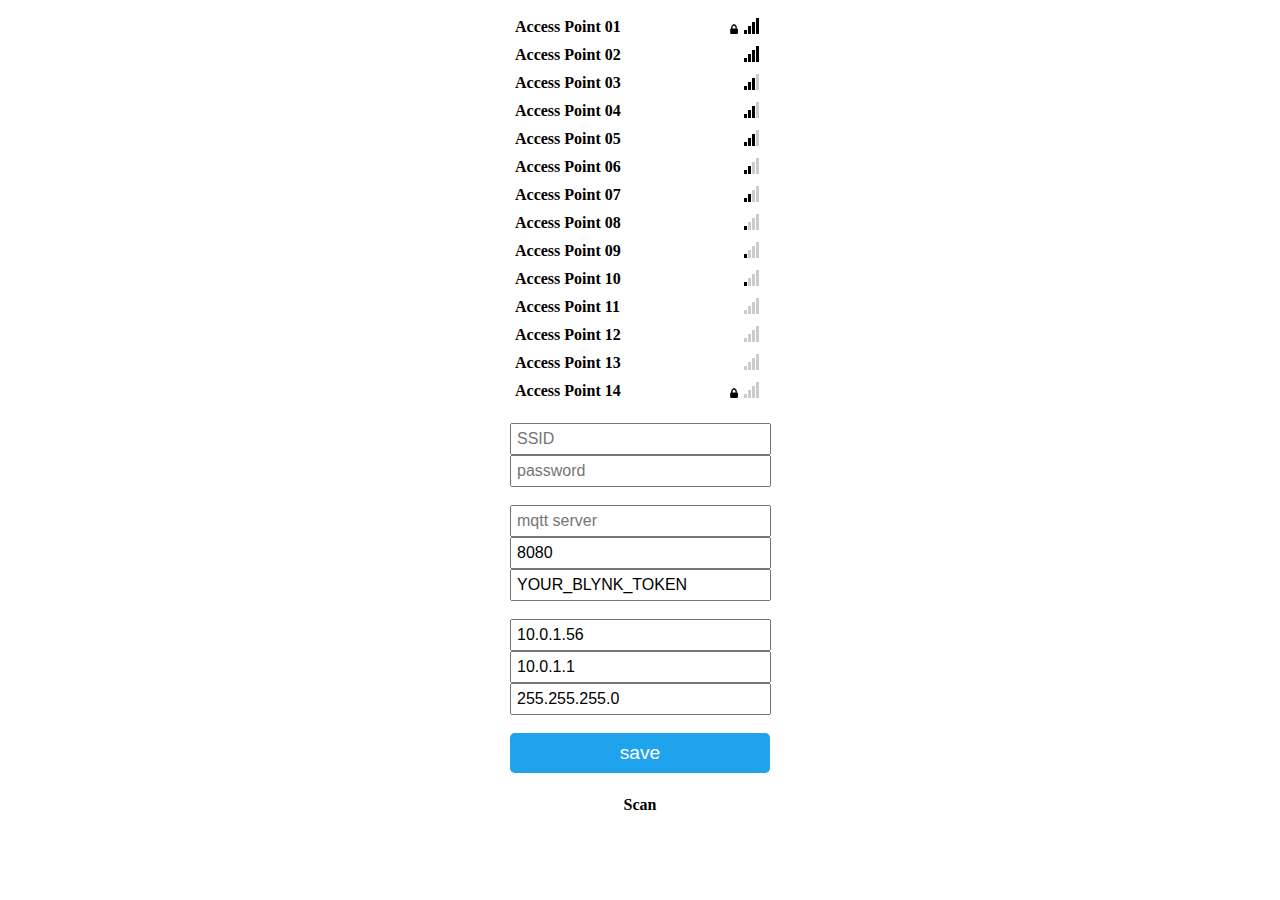
<file: lib/WiFiManager-master/extras/test.html>
<!DOCTYPE html>
<html lang="en">

<head>
    <meta name="viewport" content="width=device-width, initial-scale=1, user-scalable=no" />
    <title>Config ESP</title>
    <script>

    function c(l,e) {
    	console.log(l);
    	// preventDefault();
        document.getElementById('s').value = l.innerText || l.textContent;
        // document.location.href = document.location +"#wmform";
        p = l.nextElementSibling.classList.contains("l");
        document.getElementById('p').disabled = !p;
        if(p)document.getElementById('p').focus();
        return false;
    }

    </script>

<style>
.c,
body {
    text-align: center
}

div,
input {
    padding: 5px;
    font-size: 1em
}

input {
    width: 95%
}

body {
    font-family: verdana
}

button {
    border: 0;
    border-radius: .3rem;
    background-color: #1fa3ec;
    color: #fff;
    line-height: 2.4rem;
    font-size: 1.2rem;
    width: 100%
}

a {
    color: #000;
    font-weight: 700;
    text-decoration: none
}

a:hover {
    color: #1fa3ec;
    text-decoration: underline
}

.q {
    height: 16px;
    margin: 0;
    padding: 0 5px;
    text-align: right;
    min-width: 38px
}

.q.q-0:after {
    background-position-x: 0
}

.q.q-1:after {
    background-position-x: -16px
}

.q.q-2:after {
    background-position-x: -32px
}

.q.q-3:after {
    background-position-x: -48px
}

.q.q-4:after {
    background-position-x: -64px
}

.q.l:before {
    background-position-x: -80px;
    padding-right: 5px
}

.ql .q {
    float: left
}

.qr .q {
    float: right
}

.qinv .q {
    -webkit-filter: invert(1);
    filter: invert(1)
}

.q:after,
.q:before {
    content: '';
    width: 16px;
    height: 16px;
    display: inline-block;
    background-repeat: no-repeat;
    background-position: 16px 0;
    background-image: url('[data-uri]');
}

@media (-webkit-min-device-pixel-ratio: 2),
(min-resolution: 192dpi) {
    .q:before,
    .q:after {
        background-image: url('[data-uri]');
        background-size: 95px 16px;
    }
}

input:disabled {
    opacity: 0.5;
}

</style>

</head>

<body>
 	<!-- classes, left/right invert -->
    <div class="qr" style='text-align:left;display:inline-block;min-width:260px;'>
        <div><a href='#p' onclick='c(this)'>Access Point 01</a><div role='img' aria-label='88%' title='88%' class='q q-4 l'></div></div>
        <div><a href='#p' onclick='c(this)'>Access Point 02</a><div role='img' aria-label='88%' title='88%' class='q q-4'></div></div>
        <div><a href='#p' onclick='c(this)'>Access Point 03</a><div role='img' aria-label='88%' title='88%' class='q q-3'></div></div>
        <div><a href='#p' onclick='c(this)'>Access Point 04</a><div role='img' aria-label='88%' title='88%' class='q q-3'></div></div>
        <div><a href='#p' onclick='c(this)'>Access Point 05</a><div role='img' aria-label='88%' title='88%' class='q q-3'></div></div>
        <div><a href='#p' onclick='c(this)'>Access Point 06</a><div role='img' aria-label='88%' title='88%' class='q q-2'></div></div>
        <div><a href='#p' onclick='c(this)'>Access Point 07</a><div role='img' aria-label='88%' title='88%' class='q q-2'></div></div>
        <div><a href='#p' onclick='c(this)'>Access Point 08</a><div role='img' aria-label='88%' title='88%' class='q q-1'></div></div>
        <div><a href='#p' onclick='c(this)'>Access Point 09</a><div role='img' aria-label='88%' title='88%' class='q q-1'></div></div>
        <div><a href='#p' onclick='c(this)'>Access Point 10</a><div role='img' aria-label='88%' title='88%' class='q q-1'></div></div>
        <div><a href='#p' onclick='c(this)'>Access Point 11</a><div role='img' aria-label='88%' title='88%' class='q q-0'></div></div>
        <div><a href='#p' onclick='c(this)'>Access Point 12</a><div role='img' aria-label='88%' title='88%' class='q q-0'></div></div>
        <div><a href='#p' onclick='c(this)'>Access Point 13</a><div role='img' aria-label='88%' title='88%' class='q q-0'></div></div>
        <div><a href='#p' onclick='c(this)'>Access Point 14</a><div role='img' aria-label='88%' title='88%' class='q q-0 l'></div></div>
        <br/>
        <form id="wmform" method='get' action='wifisave'>
            <input id='s' name='s' length=32 placeholder='SSID'>
            <br/>
            <input id='p' name='p' length=64 type='password' placeholder='password'>
            <br/>
            <br/>
            <input id='server' name='server' length=4 placeholder='mqtt server' value=''>
            <br/>
            <input id='port' name='port' length=5 placeholder='mqtt port' value='8080'>
            <br/>
            <input id='blynk' name='blynk' length=3 placeholder='blynk token' value='YOUR_BLYNK_TOKEN'>
            <br/>
            <br/>
            <input id='ip' name='ip' length=15 placeholder='Static IP' value='10.0.1.56'>
            <br/>
            <input id='gw' name='gw' length=15 placeholder='Static Gateway' value='10.0.1.1'>
            <br/>
            <input id='sn' name='sn' length=15 placeholder='Subnet' value='255.255.255.0'>
            <br/>
            <br/>
            <button type='submit'>save</button>
        </form>
        <br/>
        <div class="c"><a href="/wifi">Scan</a></div>
    </div>
</body>

</html>
</file>
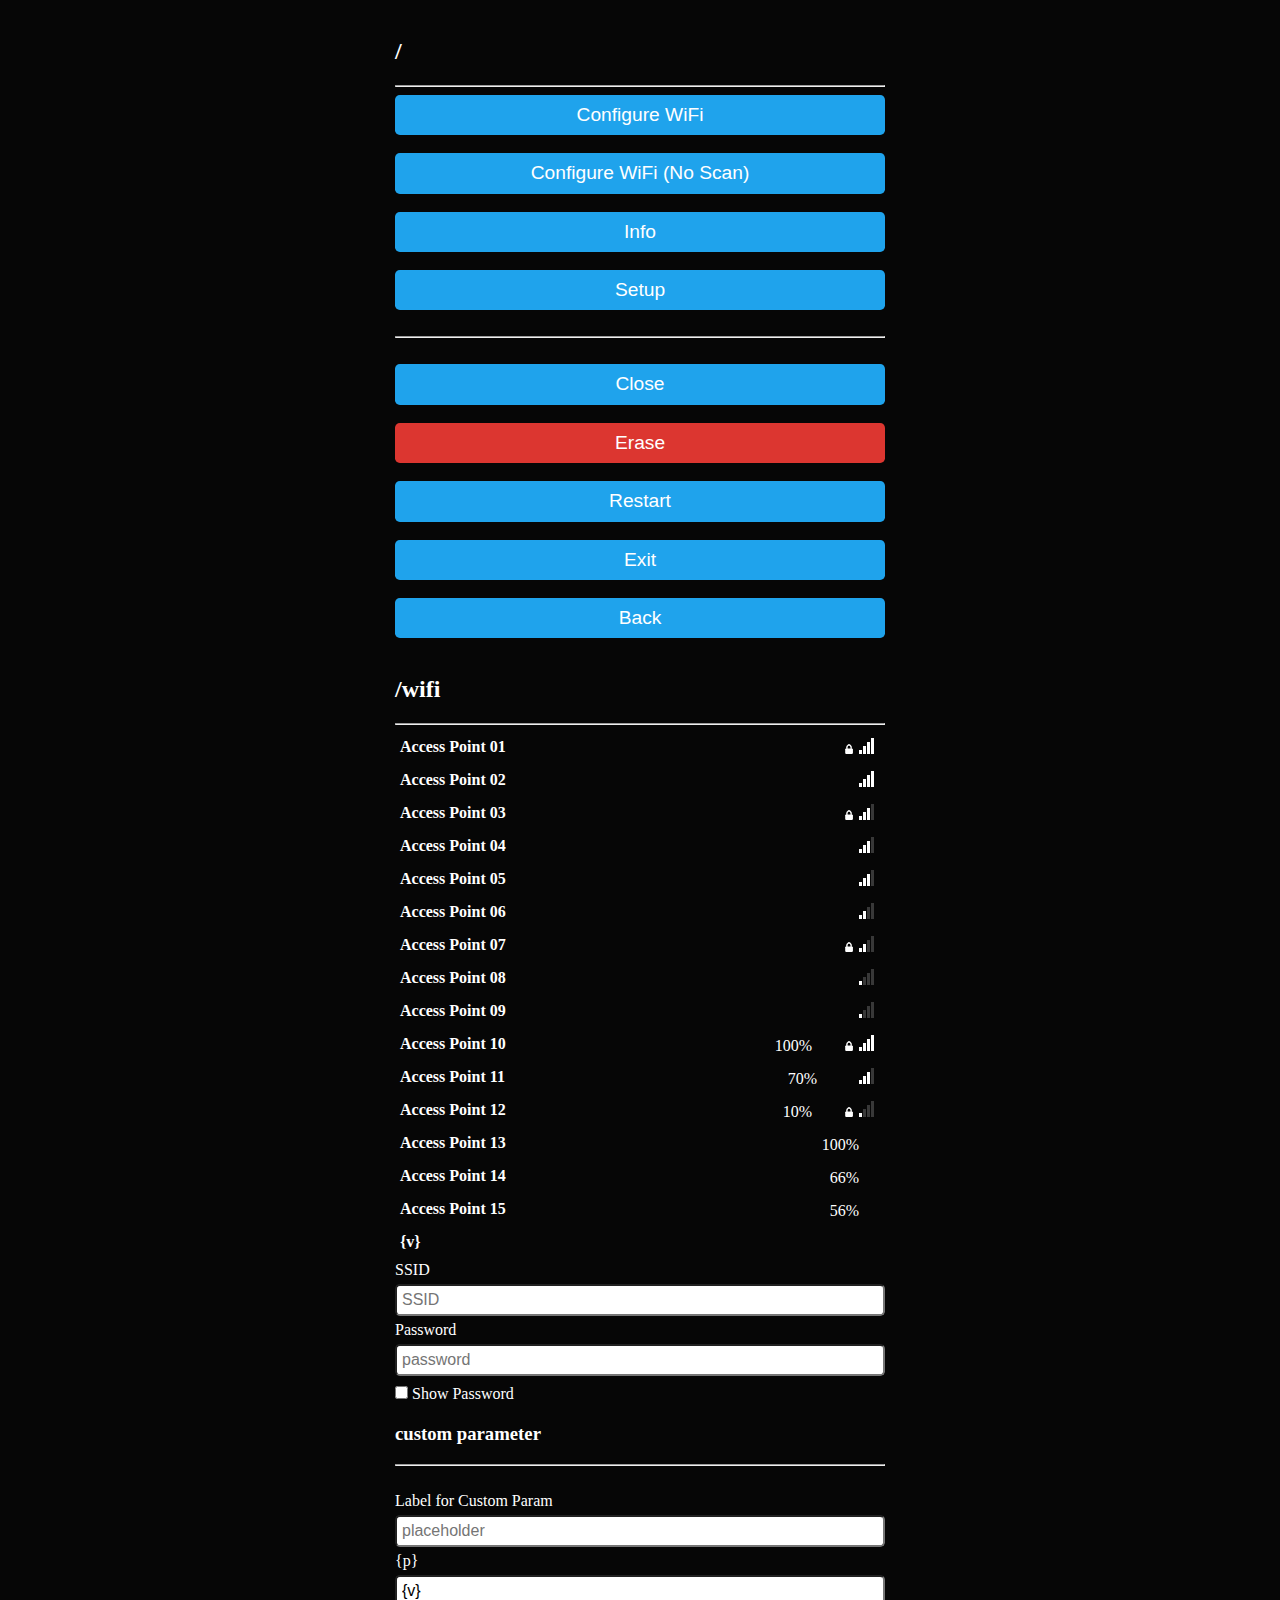
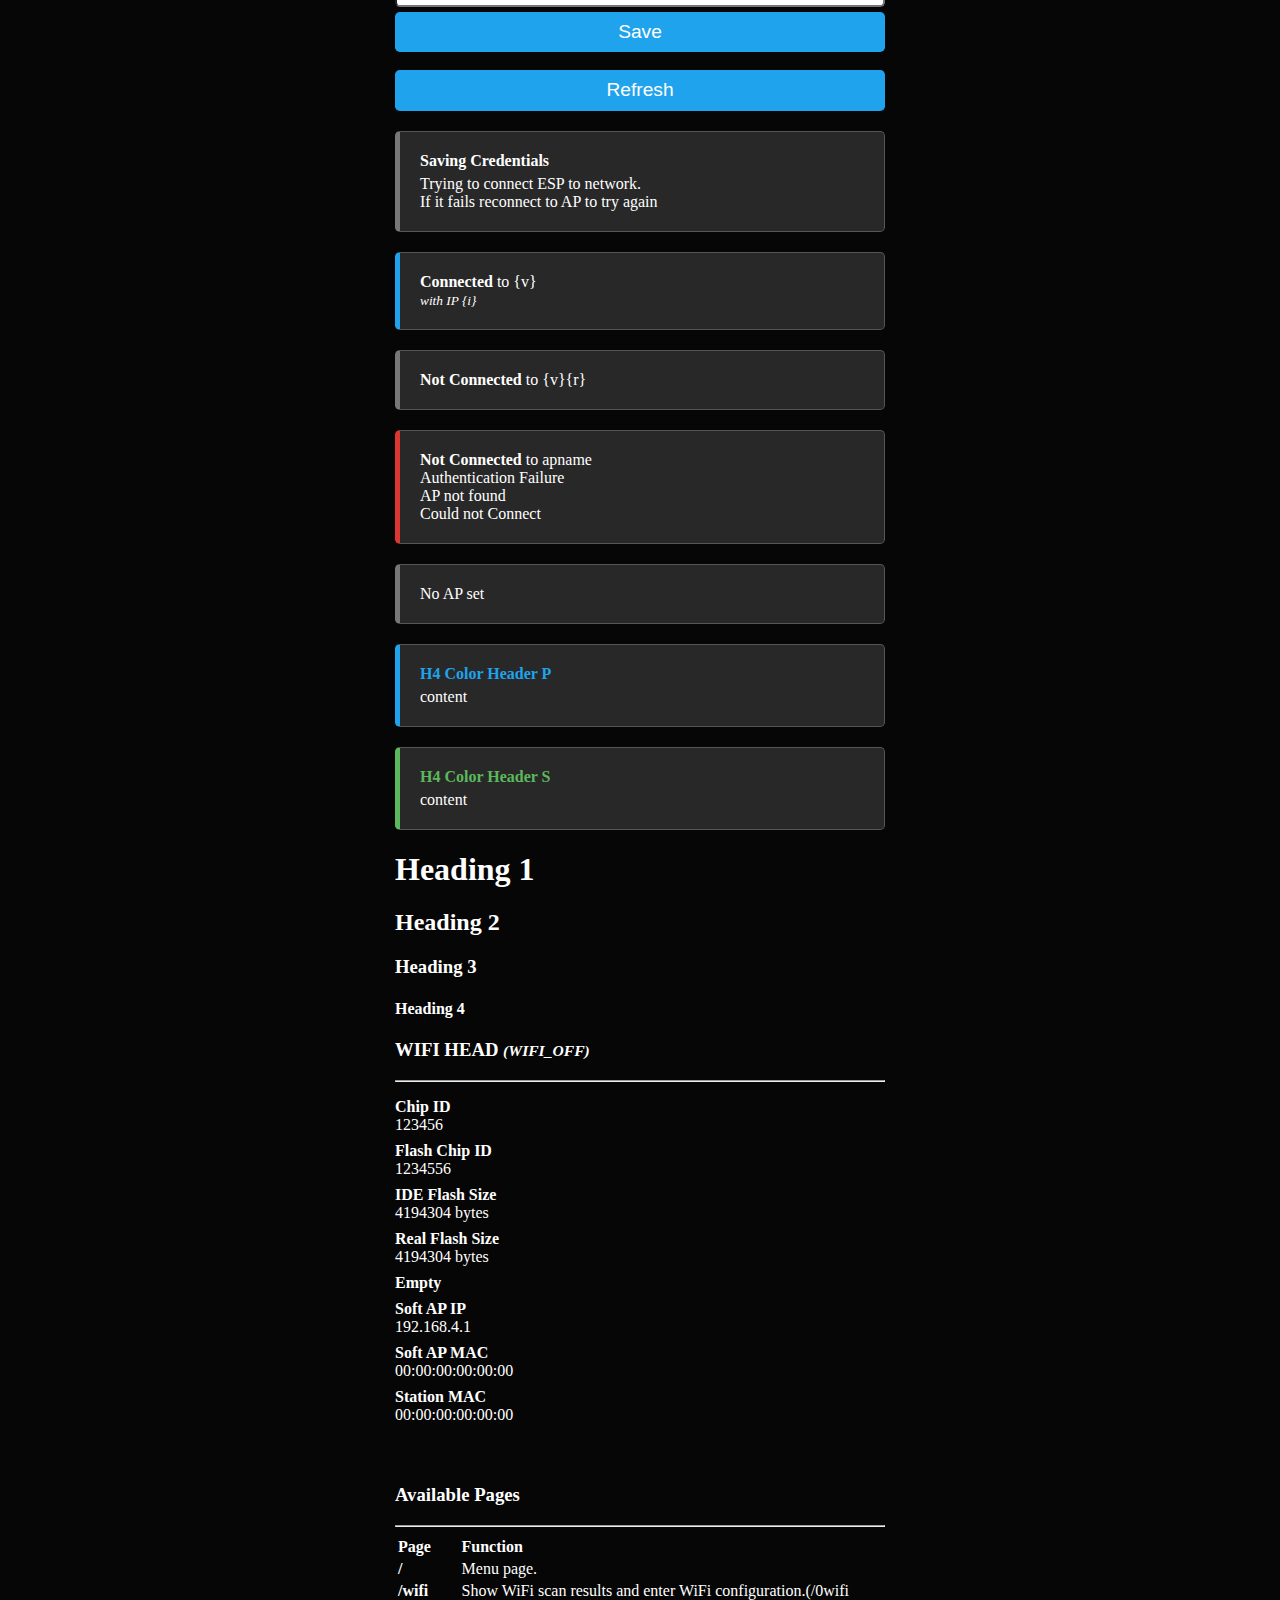
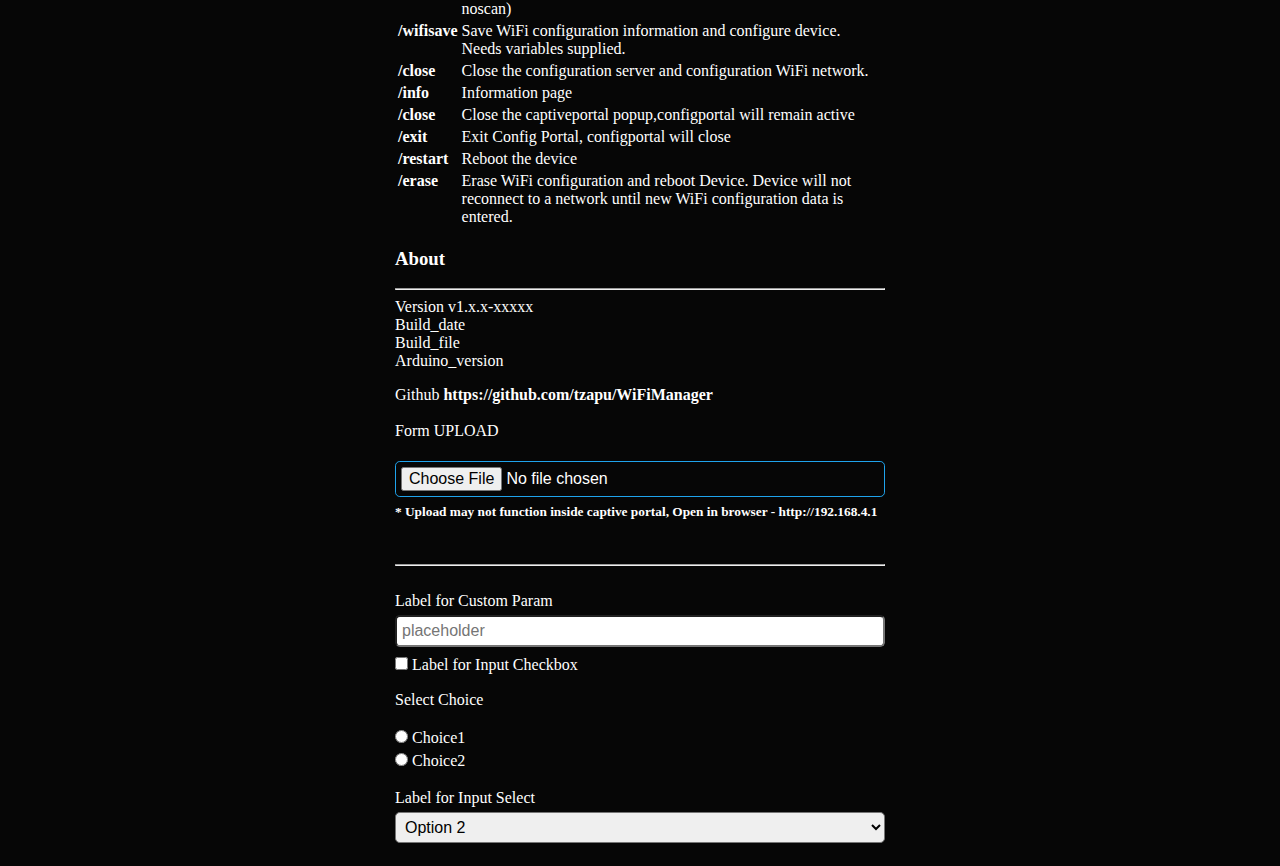
<file: lib/WiFiManager-master/extras/WiFiManager.template.html>
<!-- HTTP_HEAD -->
<!DOCTYPE html>
<html lang="en">
	<head>
		<meta name=\"viewport\" content=\"width=device-width, initial-scale=1, user-scalable=no\"/>
		<title>{v}</title>
<!-- /HTTP_HEAD -->
<!-- HTTP_STYLE -->
<style>

:root{
	 /* CSS VARIABLE THEME COLOR */
	/*--primarycolor:#9933CC;*/
	--primarycolor:#1fa3ec;
}

body.invert,
body.invert a,
body.invert h1 {
	background-color:#060606;
	color:white;
}
body.invert .msg{
	background-color: #282828;
	border-top: 1px solid #555;
	border-right: 1px solid #555;
	border-bottom: 1px solid #555;
	color:#fff;
}
body.invert .q[role=img] {
    -webkit-filter: invert(1);
    filter: invert(1);
}
.c,
body {
    text-align: center;
    font-family: verdana
}
.wrap {
	text-align:left;
	display:inline-block;
	min-width:260px;
	max-width:500px;
}
div,
input,select {
    padding: 5px;
    font-size: 1em;
    /*width: 100%;*/
    /*/*margin: 3px 0 10px 0; // BEFORE spacing shows label closer to input, but need to do same for AFTER*/
    margin: 5px 0;
	box-sizing: border-box;
}
div{
	margin: 5px 0;
}
input,button,select,.msg{
	border-radius:.3rem;
    width: 100%;
}
input[type=radio],input[type=checkbox]{
    width: auto;
}
button,input[type="button"],input[type="submit"] {
    border: 0;
    background-color: var(--primarycolor);
    color: #fff;
    line-height: 2.4rem;
    font-size: 1.2rem;
}
input[type="file"]{
	border: 1px solid var(--primarycolor);
}
a {
    color: #000;
    font-weight: 700;
    text-decoration: none;
}
a:hover {
    color: var(--primarycolor);
    text-decoration: underline;
}
.h {
	display: none;
}
.q {
    height: 16px;
    margin: 0;
    padding: 0 5px;
    text-align: right;
    min-width: 38px;
    float:right;
}
.q.q-0:after {
    background-position-x: 0;
}
.q.q-1:after {
    background-position-x: -16px;
}
.q.q-2:after {
    background-position-x: -32px;
}
.q.q-3:after {
    background-position-x: -48px;
}
.q.q-4:after {
    background-position-x: -64px;
}
.q.l:before {
    background-position-x: -80px;
    padding-right: 5px
}
.ql .q {
    float: left;
}

.q:after,
.q:before {
    content: '';width:16px;height:16px;display:inline-block;background-repeat:no-repeat;background-position: 16px 0;
 background-image: url('[data-uri]');
}
@media (-webkit-min-device-pixel-ratio: 2),
(min-resolution: 192dpi) {
    .q:before,
    .q:after {
        background-image: url('[data-uri]');
        background-size: 95px 16px;
    }
}

.msg {
	padding: 20px;
	margin: 20px 0;
	border: 1px solid #eee;
	border-left-width: 5px;
	border-left-color: #777;
}

.msg h4 {
    margin-top: 0;
	margin-bottom: 5px;
}
.msg.P {
    border-left-color: var(--primarycolor);
}
.msg.P h4 {
    color: var(--primarycolor);
}
.msg.S {
    border-left-color: #5cb85c;
}
.msg.S h4 {
    color: #5cb85c;
}
.msg.D {
    border-left-color: #dc3630;
}
.msg.D h4 {
    color: #dc3630;
}

dt {
	font-weight: bold;
}
dd {
	margin: 0;
	padding: 0 0 0.5em 0;
}
td {
	vertical-align: top;
}
button.D{
	background-color:#dc3630;
}

button{
	/*transition: 0s filter;*/
	transition: 0s opacity;
	transition-delay: 3s;
	transition-duration: 0s;
	cursor: pointer;
}

button:active{
	opacity: 50% !important;
	/*filter: brightness(50%);*/
	cursor: wait;
	transition-delay: 0s;
}

button:hover{
	/*opacity: 80%;*/
}

:disabled {
	opacity: 0.5;
}
</style>
<!-- /HTTP_STYLE -->
<!-- HTTP_SCRIPT -->
		<script>
		function c(l){document.getElementById('s').value=l.innerText||l.textContent;
		p = l.nextElementSibling.classList.contains('l');
		document.getElementById('p').disabled = !p;
		if(p)document.getElementById('p').focus()};
		function f() {var x = document.getElementById('p');x.type==='password'?x.type='text':x.type='password';}
		</script>
<!-- /HTTP_SCRIPT -->
<!-- HTTP_HEAD_END -->
	</head>
	<body class="invert">
		<div class='wrap'>
		<!-- <div class='wrap ql qinv'> -->
<!-- /HTTP_HEAD_END -->
			<!-- SAMPLE -->
			<h2>/</h2><hR>
			<!-- /SAMPLE -->
			<!-- HTTP_PORTAL_OPTIONS -->
			<!-- /HTTP_PORTAL_OPTIONS -->
			<!-- HTTP_PORTAL_MENU[] -->
			<form action='/wifi' method='get'><button>Configure WiFi</button></form><br/>
			<form action='/0wifi' method='get'><button>Configure WiFi (No Scan)</button></form><br/>
			<form action='/info' method='get'><button>Info</button></form><br/>
			<form action='/param' method='get'><button>Setup</button></form><br/>
			<Hr><br/>
			<form action='/close' method='post'><button>Close</button></form><br/>
			<form action='/erase' method='post'><button class='D'>Erase</button></form><br/>
			<form action='/restart' method='post'><button>Restart</button></form><br/>
			<form action='/exit' method='post'><button>Exit</button></form><br/>
			<form action='/' method='post'><button>Back</button></form><br/>
			<!-- /HTTP_PORTAL_MENU -->
			<!-- SAMPLE -->
			<h2>/wifi</h2><hr>
			<div><a href='#p' onclick='c(this)'>Access Point 01</a><div role='img' aria-label='88%' title='88%' class='q q-4 l'></div></div>
			<div><a href='#p' onclick='c(this)'>Access Point 02</a><div role='img' aria-label='88%' title='88%' class='q q-4'></div></div>
			<div><a href='#p' onclick='c(this)'>Access Point 03</a><div role='img' aria-label='60%' title='60%' class='q q-3 l'></div></div>
			<div><a href='#p' onclick='c(this)'>Access Point 04</a><div role='img' aria-label='60%' title='60%' class='q q-3'></div></div>
			<div><a href='#p' onclick='c(this)'>Access Point 05</a><div role='img' aria-label='60%' title='60%' class='q q-3'></div></div>
			<div><a href='#p' onclick='c(this)'>Access Point 06</a><div role='img' aria-label='40%' title='40%' class='q q-2'></div></div>
			<div><a href='#p' onclick='c(this)'>Access Point 07</a><div role='img' aria-label='40%' title='40%' class='q q-2 l'></div></div>
			<div><a href='#p' onclick='c(this)'>Access Point 08</a><div role='img' aria-label='20%' title='20%' class='q q-1'></div></div>
			<div><a href='#p' onclick='c(this)'>Access Point 09</a><div role='img' aria-label='20%' title='20%' class='q q-1'></div></div>
			<div><a href='#p' onclick='c(this)'>Access Point 10</a><div role='img' aria-label='20%' title='20%' class='q q-4 l'></div><div class='q '>100%</div></div>
			<div><a href='#p' onclick='c(this)'>Access Point 11</a><div role='img' aria-label='10%' title='10%' class='q q-3'></div><div class='q '>70%</div></div>
			<div><a href='#p' onclick='c(this)'>Access Point 12</a><div role='img' aria-label='10%' title='10%' class='q q-1 l'></div><div class='q '>10%</div></div>
			<div><a href='#p' onclick='c(this)'>Access Point 13</a><div role='img' aria-label='10%' title='10%' class='q q-0 h'></div><div class='q '>100%</div></div>
			<div><a href='#p' onclick='c(this)'>Access Point 14</a><div class='q'>66%</div></div>
			<div><a href='#p' onclick='c(this)'>Access Point 15</a><div class='q'>56%</div></div>
			<!-- /SAMPLE -->
			<!-- HTTP_ITEM -->
			<div><a href='#p' onclick='c(this)'>{v}</a><div role='img' aria-label='{r}%' title='{r}%' class='q q-{q} {i}'></div></div>
			<!-- /HTTP_ITEM -->
			<!-- HTTP_FORM_START -->
			<form method='get' action='wifisave'><label for='s'>SSID</label><br/><input id='s' name='s' length=32 placeholder='SSID'><br/><label for='p'>Password</label><input id='p' name='p' length=64 type='password' placeholder='password'><input type='checkbox' onclick='f()'> Show Password<br/>
			<!-- /HTTP_FORM_START -->
			<!-- SAMPLE -->
			<h3>custom parameter</h3><hr>
			<br/><label for='custom'>Label for Custom Param</label>
			<br/><input id='custom' name='custom' length='255' placeholder='placeholder' value='' {c}>
			<!-- /SAMPLE -->
			<!-- HTTP_FORM_LABEL -->
			<br/><label for='{i}'>{p}</label>
			<!-- /HTTP_FORM_LABEL -->
			<!-- HTTP_FORM_PARAM -->
			<br/><input id='{i}' name='{n}' length='{l}' placeholder='{p}' value='{v}' {c}>
			<!-- /HTTP_FORM_PARAM -->
			<!-- HTTP_FORM_END -->
			<br/><button type='submit'>Save</button></form>
			<!-- /HTTP_FORM_END -->
			<!-- HTTP_SCAN_LINK -->
			<br/><form action='/wifi' method='get'><button>Refresh</button></form>
			<!-- /HTTP_SCAN_LINK -->
			<!-- HTTP_SAVED -->
			<div class='msg'><h4>Saving Credentials</h4>Trying to connect ESP to network.<br />If it fails reconnect to AP to try again</div>
			<!-- /HTTP_SAVED -->
			<!-- HTTP_STATUS_ON -->
			<div class='msg P'><strong>Connected</strong> to {v}<br/><em><small>with IP {i}</small></em></div>
			<!-- /HTTP_STATUS_ON -->
			<!-- HTTP_STATUS_OFF -->
			<div class='msg {c}'><strong>Not Connected</strong> to {v}{r}</div>
			<!-- /HTTP_STATUS_OFF -->
			<!-- sample -->
			<div class='msg D'><strong>Not Connected</strong> to apname
			<!-- /sample -->
			<!-- HTTP_STATUS_OFFPW -->
				<br/>Authentication Failure
			<!-- /HTTP_STATUS_OFFPW -->
			<!-- HTTP_STATUS_OFFNOAP -->
				<br/>AP not found
			<!-- /HTTP_STATUS_OFFNOAP -->
			<!-- HTTP_STATUS_OFFFAIL -->
				<br/>Could not Connect
			<!-- /HTTP_STATUS_OFFFAIL -->
			</div>
			<!-- HTTP_STATUS_NONE -->
			<div class='msg'>No AP set</div>
			<!-- /HTTP_STATUS_NONE -->
			<!-- SAMPLE -->
			<div class='msg P'><h4>H4 Color Header P</h4>content</div>
			<!-- /SAMPLE -->
			<!-- SAMPLE -->
			<div class='msg S'><h4>H4 Color Header S</h4>content</div>
			<!-- /SAMPLE -->
			<!-- SAMPLE -->
			<h1>Heading 1</h1>
			<h2>Heading 2</h2>
			<h3>Heading 3</h3>
			<h4>Heading 4</h4>
			<h3>WIFI HEAD <small><em>(WIFI_OFF)</em></small></h3><hr>
			<dl>
				<dt>Chip ID</dt><dd>123456</dd>
				<dt>Flash Chip ID</dt><dd>1234556</dd>
				<dt>IDE Flash Size</dt><dd>4194304 bytes</dd>
				<dt>Real Flash Size</dt><dd>4194304 bytes</dd>
				<dt>Empty</dt><dd></dd>
				<dt>Soft AP IP</dt><dd>192.168.4.1</dd>
				<dt>Soft AP MAC</dt><dd>00:00:00:00:00:00</dd>
				<dt>Station MAC</dt><dd>00:00:00:00:00:00</dd>
			</dl>
			<!-- /SAMPLE -->
			<!-- HTTP_HELP -->
		 		<br/><h3>Available Pages</h3><hr>
		 		<table class='table'>
		 		<thead><tr><th>Page</th><th>Function</th></tr></thead><tbody>
		 		<tr><td><a href='/'>/</a></td>
		 		<td>Menu page.</td></tr>
		 		<tr><td><a href='/wifi'>/wifi</a></td>
		 		<td>Show WiFi scan results and enter WiFi configuration.(/0wifi noscan)</td></tr>
		 		<tr><td><a href='/wifisave'>/wifisave</a></td>
		 		<td>Save WiFi configuration information and configure device. Needs variables supplied.</td></tr>
		 		<tr><td><a href='/close'>/close</a></td>
		 		<td>Close the configuration server and configuration WiFi network.</td></tr>
		 		<tr><td><a href='/info'>/info</a></td>
		 		<td>Information page</td></tr>
 				<tr><td><a href='/close'>/close</a></td>
 				<td>Close the captiveportal popup,configportal will remain active</td></tr>
		 		<tr><td><a href='/exit'>/exit</a></td>
		 		<td>Exit Config Portal, configportal will close</td></tr>
		 		<tr><td><a href='/restart'>/restart</a></td>
		 		<td>Reboot the device</td></tr>
		 		<tr><td><a href='/erase'>/erase</a></td>
		 		<td>Erase WiFi configuration and reboot Device. Device will not reconnect to a network until new WiFi configuration data is entered.</td></tr>
		 		</table>
		 		<h3>About</h3><hr>
		 		Version v1.x.x-xxxxx<Br/>
		 		Build_date<br/>
		 		Build_file<br/>
		 		Arduino_version<br/>
		 		<p/>Github <a href='https://github.com/tzapu/WiFiManager'>https://github.com/tzapu/WiFiManager</a>
			<!-- /HTTP_HELP -->
			<!-- FORM_UPLOAD -->
			<Br/><br/>Form UPLOAD<br/>
			<form method='POST' action='u' enctype='multipart/form-data'>
				<input type='file' name='update' accept='.bin,application/octet-stream' onchange="(function(el){document.getElementById('uploadbin').style.display = el.value=='' ? 'none' : 'initial';})(this)">
				<button id='uploadbin' class="h">Submit</button>
			<a href='http://192.168.4.1' target='_blank'><small>* Upload may not function inside captive portal, Open in browser - http://192.168.4.1</a></small>
			<!-- /FORM_UPLOAD -->


			<!-- FORM_EXTRAS -->
			<br/><br/><br/><hr>
			<br/>
			<label for='custom'>Label for Custom Param</label>
			<br/>
			<input id='custom' name='custom' length='255' placeholder='placeholder' value='' {c}>
			<br/>

			<!-- INOUT CHECKBOX -->
			<!-- <label for='input_checkbox'>Label for Input Checkbox</label> -->
			<input id='input_checkbox' name='input_checkbox' placeholder='placeholder' value='' type="checkbox" {c}>
			<label for='input_checkbox'>Label for Input Checkbox</label>
			<br/>

			<!-- INPUT CHOICE -->
			<p>Select Choice</p>
			<input style='display: inline-block;' type='radio' id='choice1' name='program_selection' value='1'>
  			<label for='choice1'>Choice1</label><br>
  			<input style='display: inline-block;' type='radio' id='choice2' name='program_selection' value='2'>
  			<label for='choice2'>Choice2</label><br>

  			<!-- INPUT SELECT -->
			<br/>
			<label for='input_select'>Label for Input Select</label>
			<select name="input_select" id="input_select" class="button">
			<option value="0">Option 1</option>
			<option value="1" selected>Option 2</option>
			<option value="2">Option 3</option>
			<option value="3">Option 4</option>
			</select>

			</form>

			<!-- /FORM_EXTRAS -->

<!-- HTTP_END -->
    </div>
	</body>
</html>
<!-- /HTTP_END -->
</file>
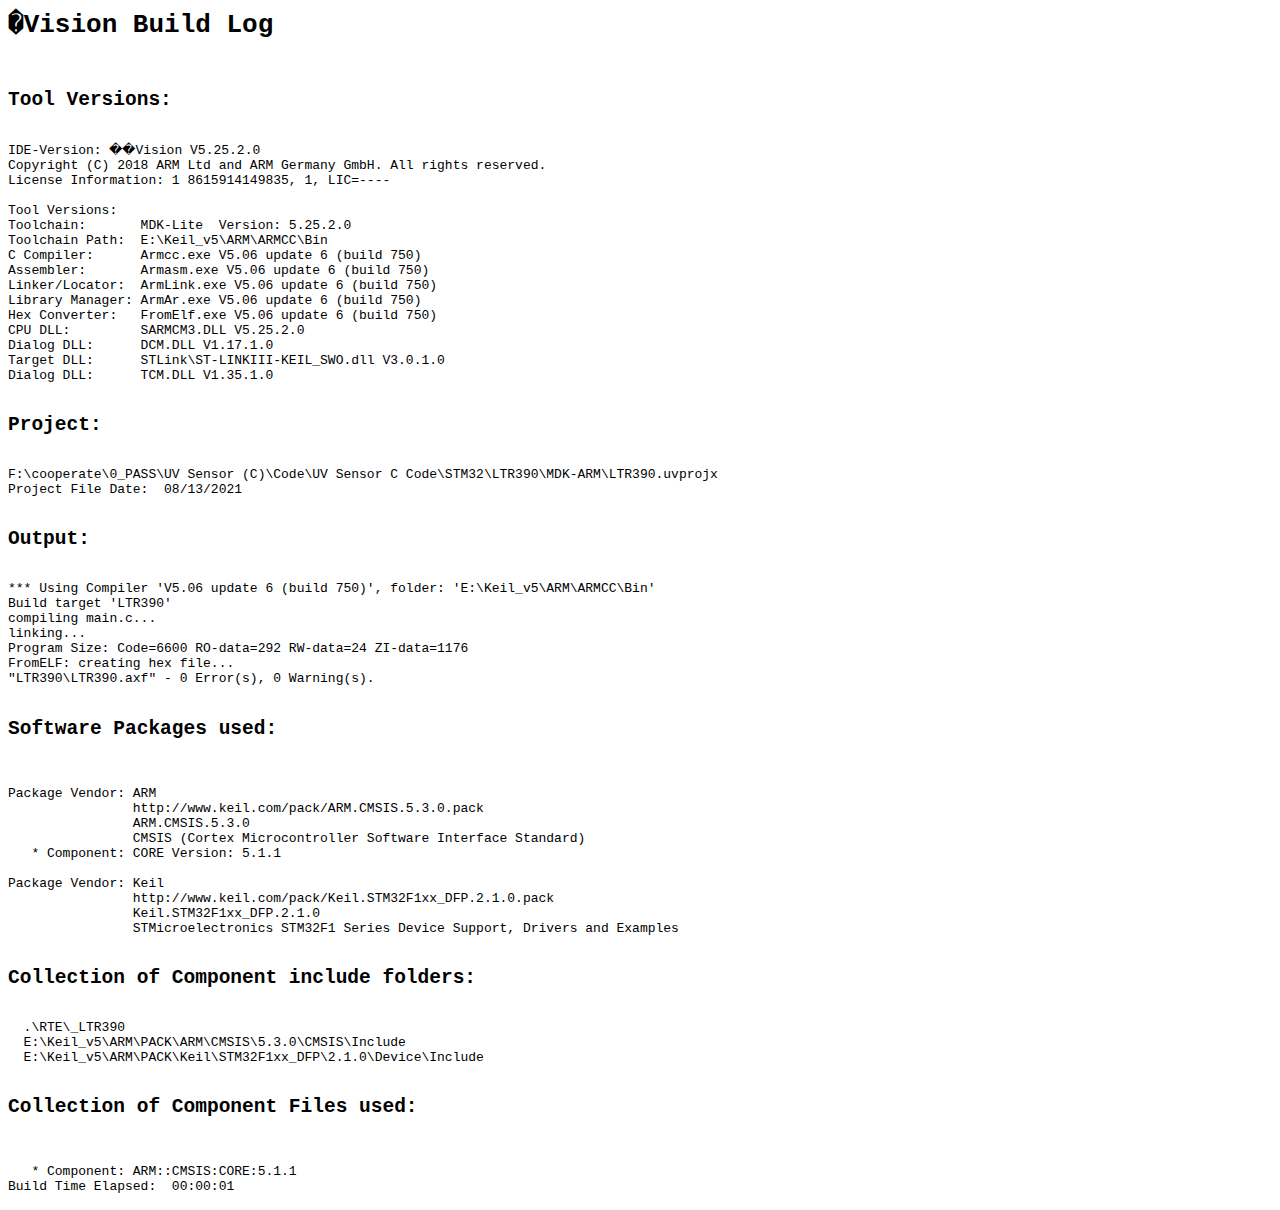
<file: Examples/UV_Sensor_C_Code/STM32/LTR390/MDK-ARM/LTR390/LTR390.build_log.htm>
<html>
<body>
<pre>
<h1>�Vision Build Log</h1>
<h2>Tool Versions:</h2>
IDE-Version: ��Vision V5.25.2.0
Copyright (C) 2018 ARM Ltd and ARM Germany GmbH. All rights reserved.
License Information: 1 8615914149835, 1, LIC=----
 
Tool Versions:
Toolchain:       MDK-Lite  Version: 5.25.2.0
Toolchain Path:  E:\Keil_v5\ARM\ARMCC\Bin
C Compiler:      Armcc.exe V5.06 update 6 (build 750)
Assembler:       Armasm.exe V5.06 update 6 (build 750)
Linker/Locator:  ArmLink.exe V5.06 update 6 (build 750)
Library Manager: ArmAr.exe V5.06 update 6 (build 750)
Hex Converter:   FromElf.exe V5.06 update 6 (build 750)
CPU DLL:         SARMCM3.DLL V5.25.2.0
Dialog DLL:      DCM.DLL V1.17.1.0
Target DLL:      STLink\ST-LINKIII-KEIL_SWO.dll V3.0.1.0
Dialog DLL:      TCM.DLL V1.35.1.0
 
<h2>Project:</h2>
F:\cooperate\0_PASS\UV Sensor (C)\Code\UV Sensor C Code\STM32\LTR390\MDK-ARM\LTR390.uvprojx
Project File Date:  08/13/2021

<h2>Output:</h2>
*** Using Compiler 'V5.06 update 6 (build 750)', folder: 'E:\Keil_v5\ARM\ARMCC\Bin'
Build target 'LTR390'
compiling main.c...
linking...
Program Size: Code=6600 RO-data=292 RW-data=24 ZI-data=1176  
FromELF: creating hex file...
"LTR390\LTR390.axf" - 0 Error(s), 0 Warning(s).

<h2>Software Packages used:</h2>

Package Vendor: ARM
                http://www.keil.com/pack/ARM.CMSIS.5.3.0.pack
                ARM.CMSIS.5.3.0
                CMSIS (Cortex Microcontroller Software Interface Standard)
   * Component: CORE Version: 5.1.1

Package Vendor: Keil
                http://www.keil.com/pack/Keil.STM32F1xx_DFP.2.1.0.pack
                Keil.STM32F1xx_DFP.2.1.0
                STMicroelectronics STM32F1 Series Device Support, Drivers and Examples

<h2>Collection of Component include folders:</h2>
  .\RTE\_LTR390
  E:\Keil_v5\ARM\PACK\ARM\CMSIS\5.3.0\CMSIS\Include
  E:\Keil_v5\ARM\PACK\Keil\STM32F1xx_DFP\2.1.0\Device\Include

<h2>Collection of Component Files used:</h2>

   * Component: ARM::CMSIS:CORE:5.1.1
Build Time Elapsed:  00:00:01
</pre>
</body>
</html>
</file>
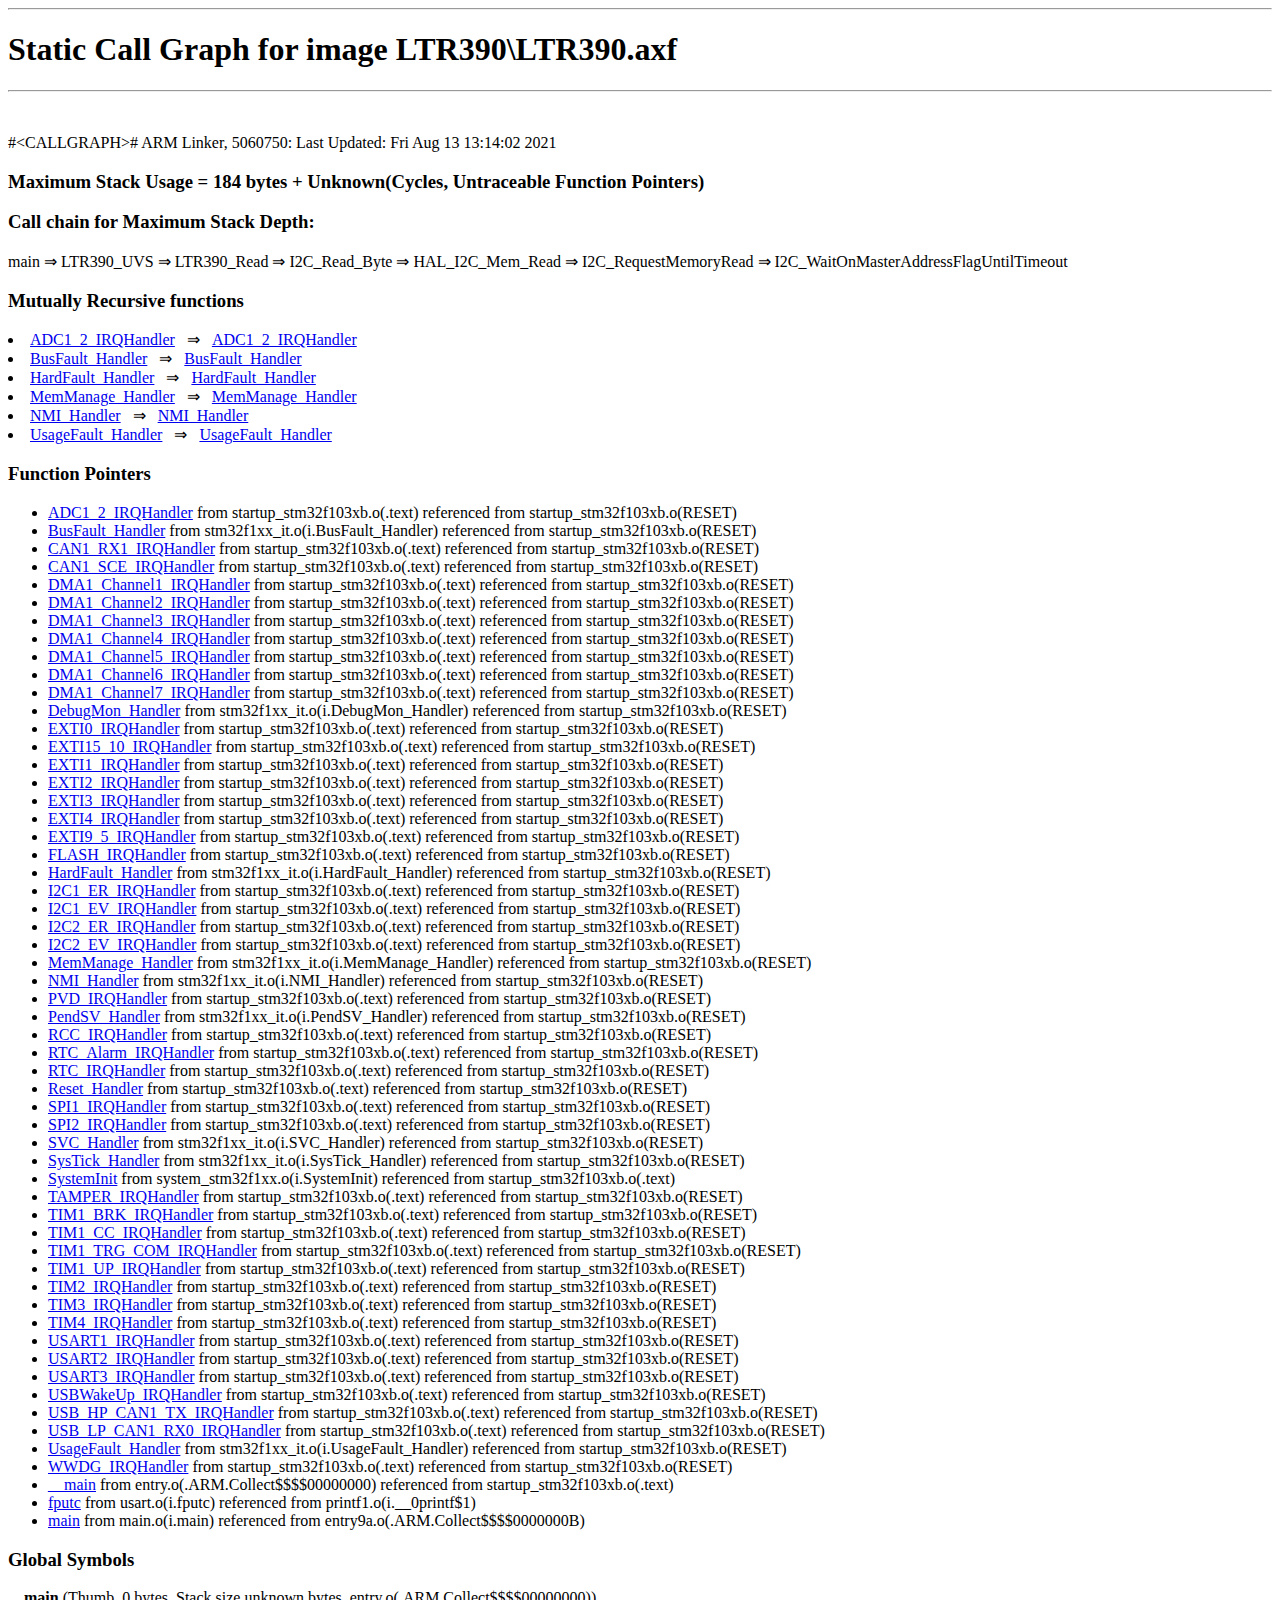
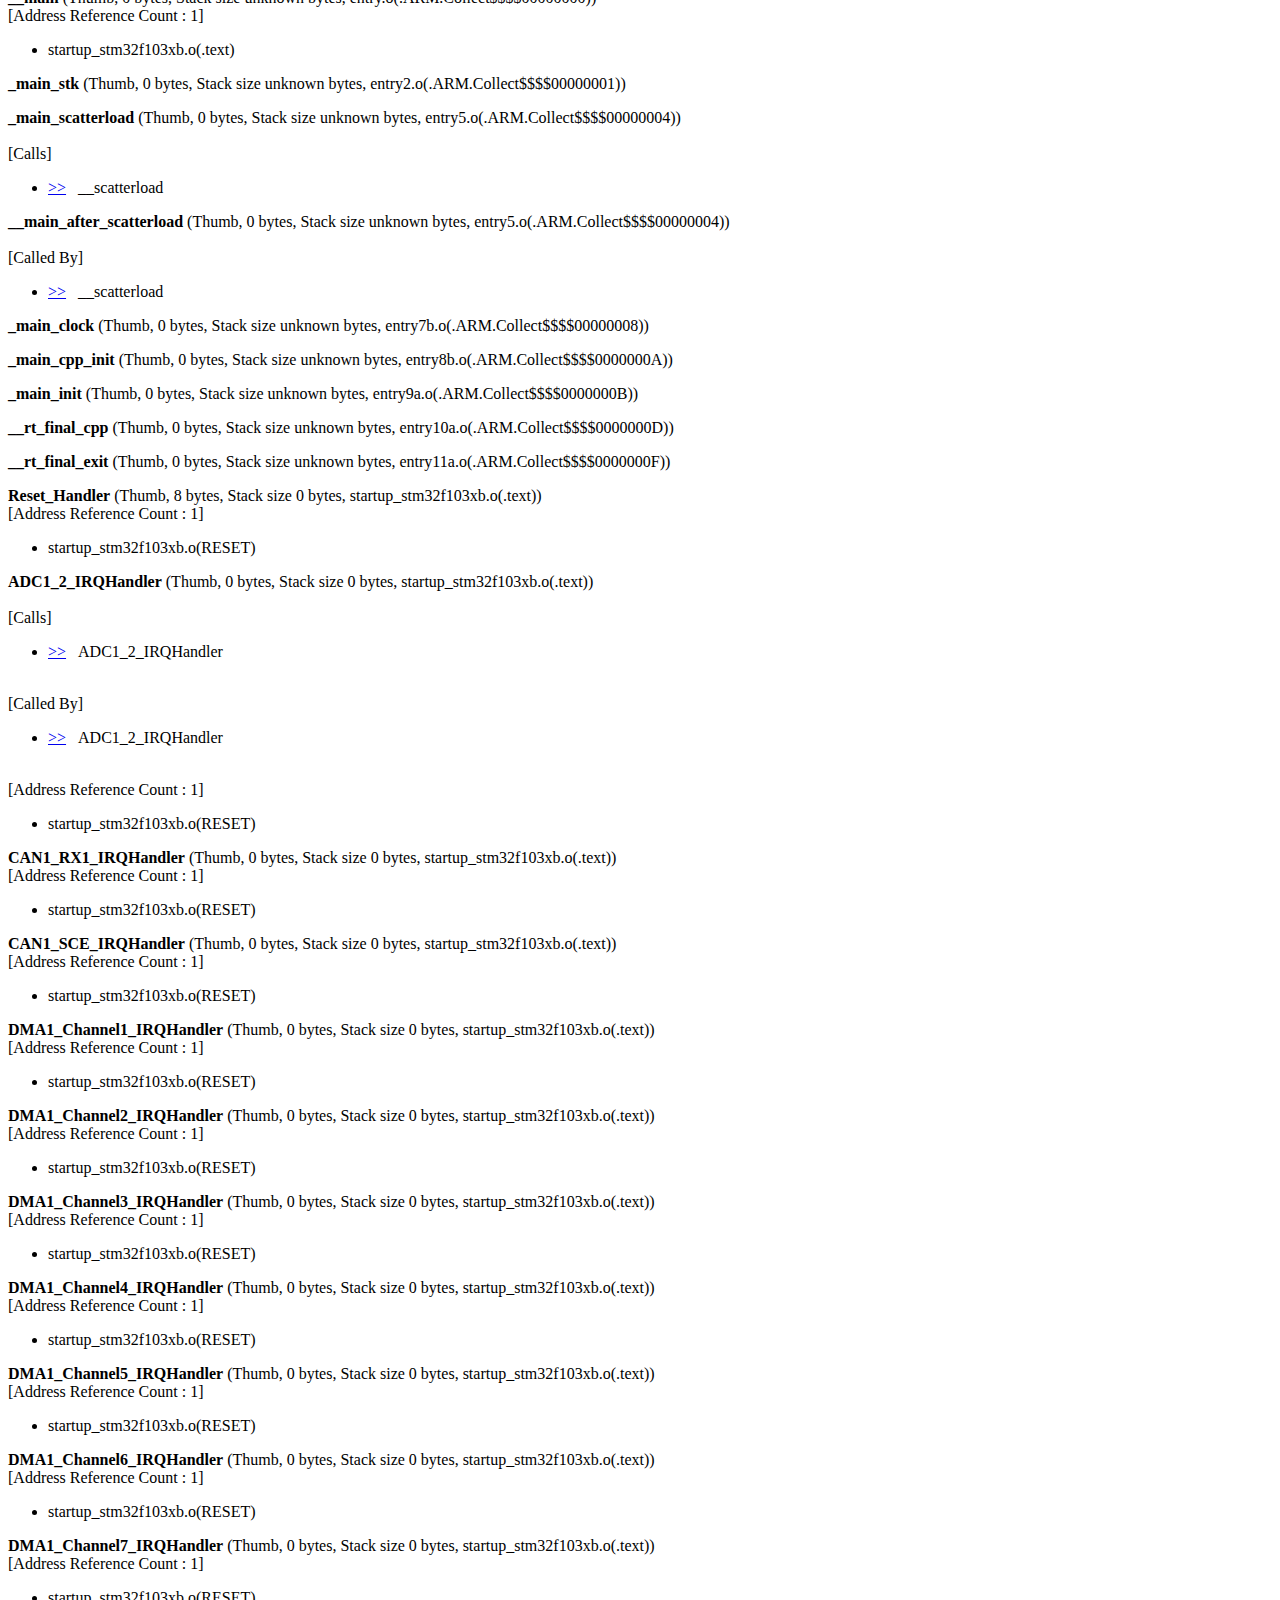
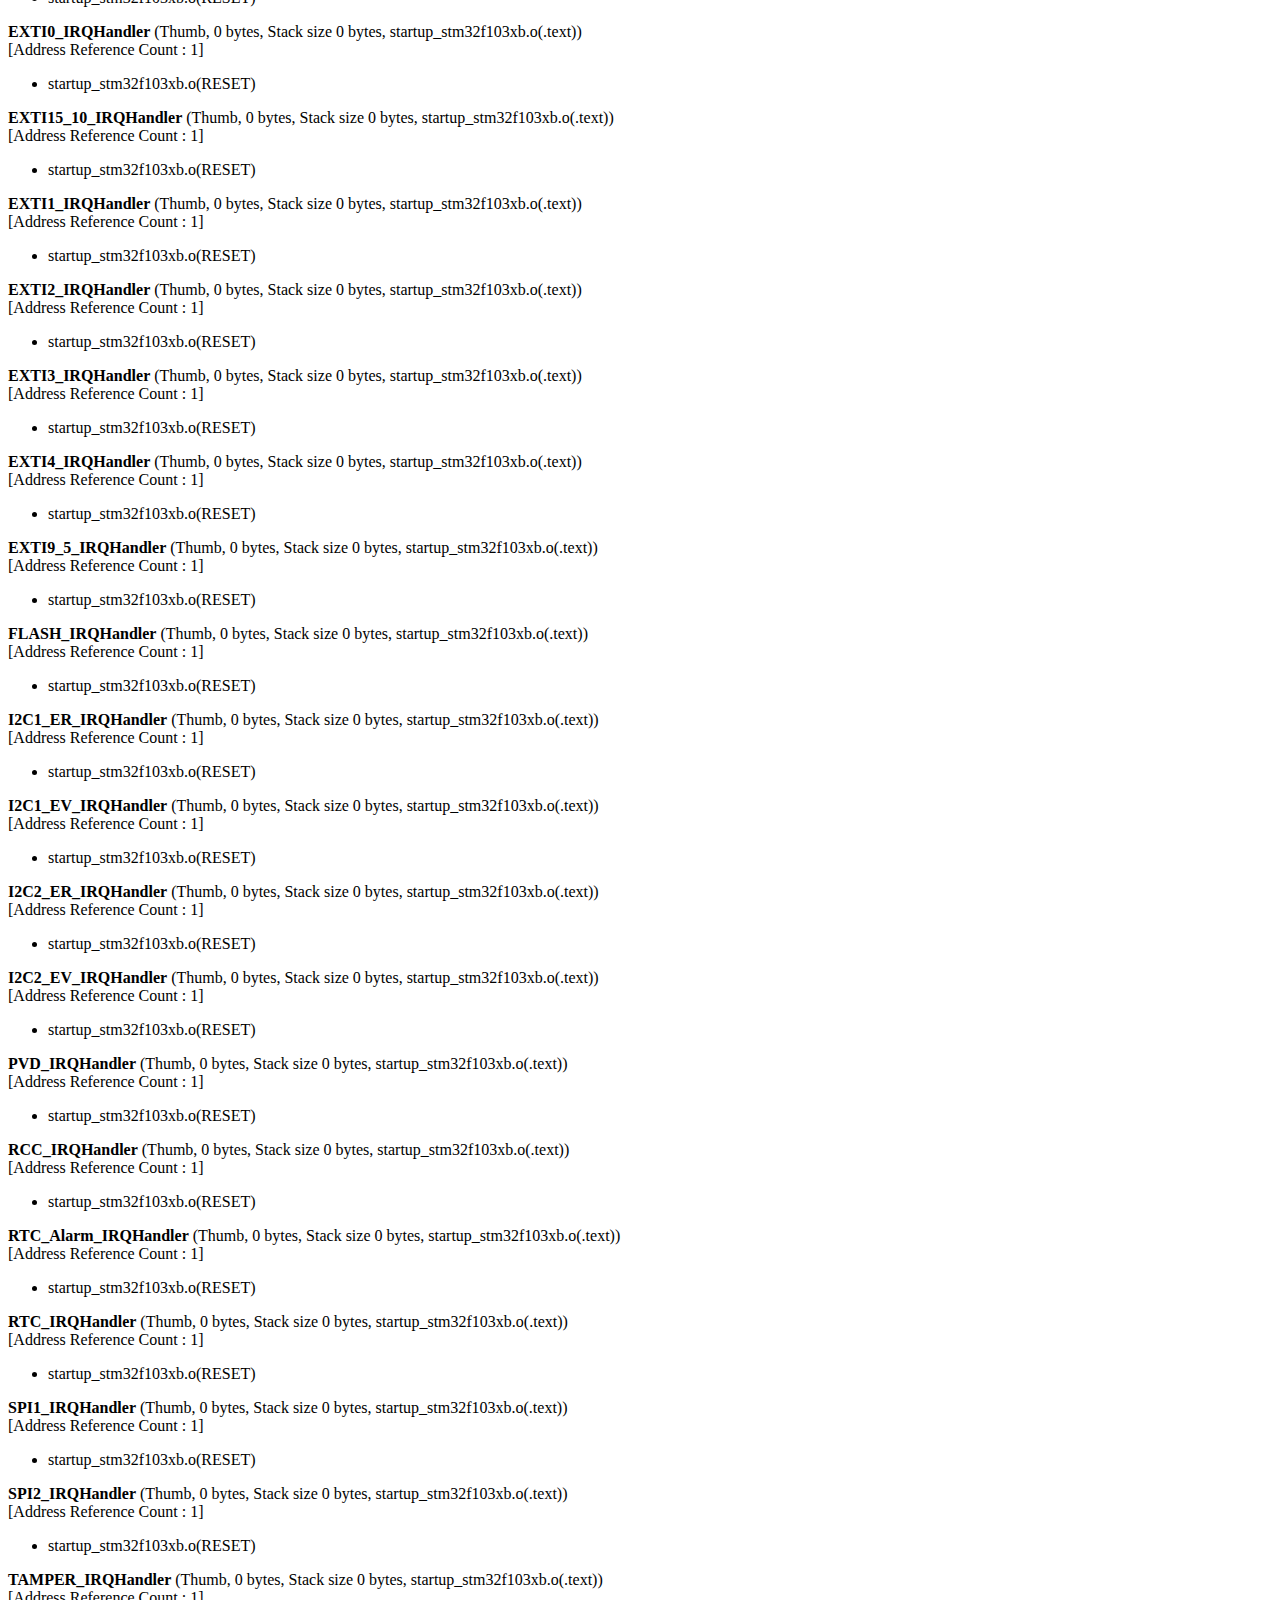
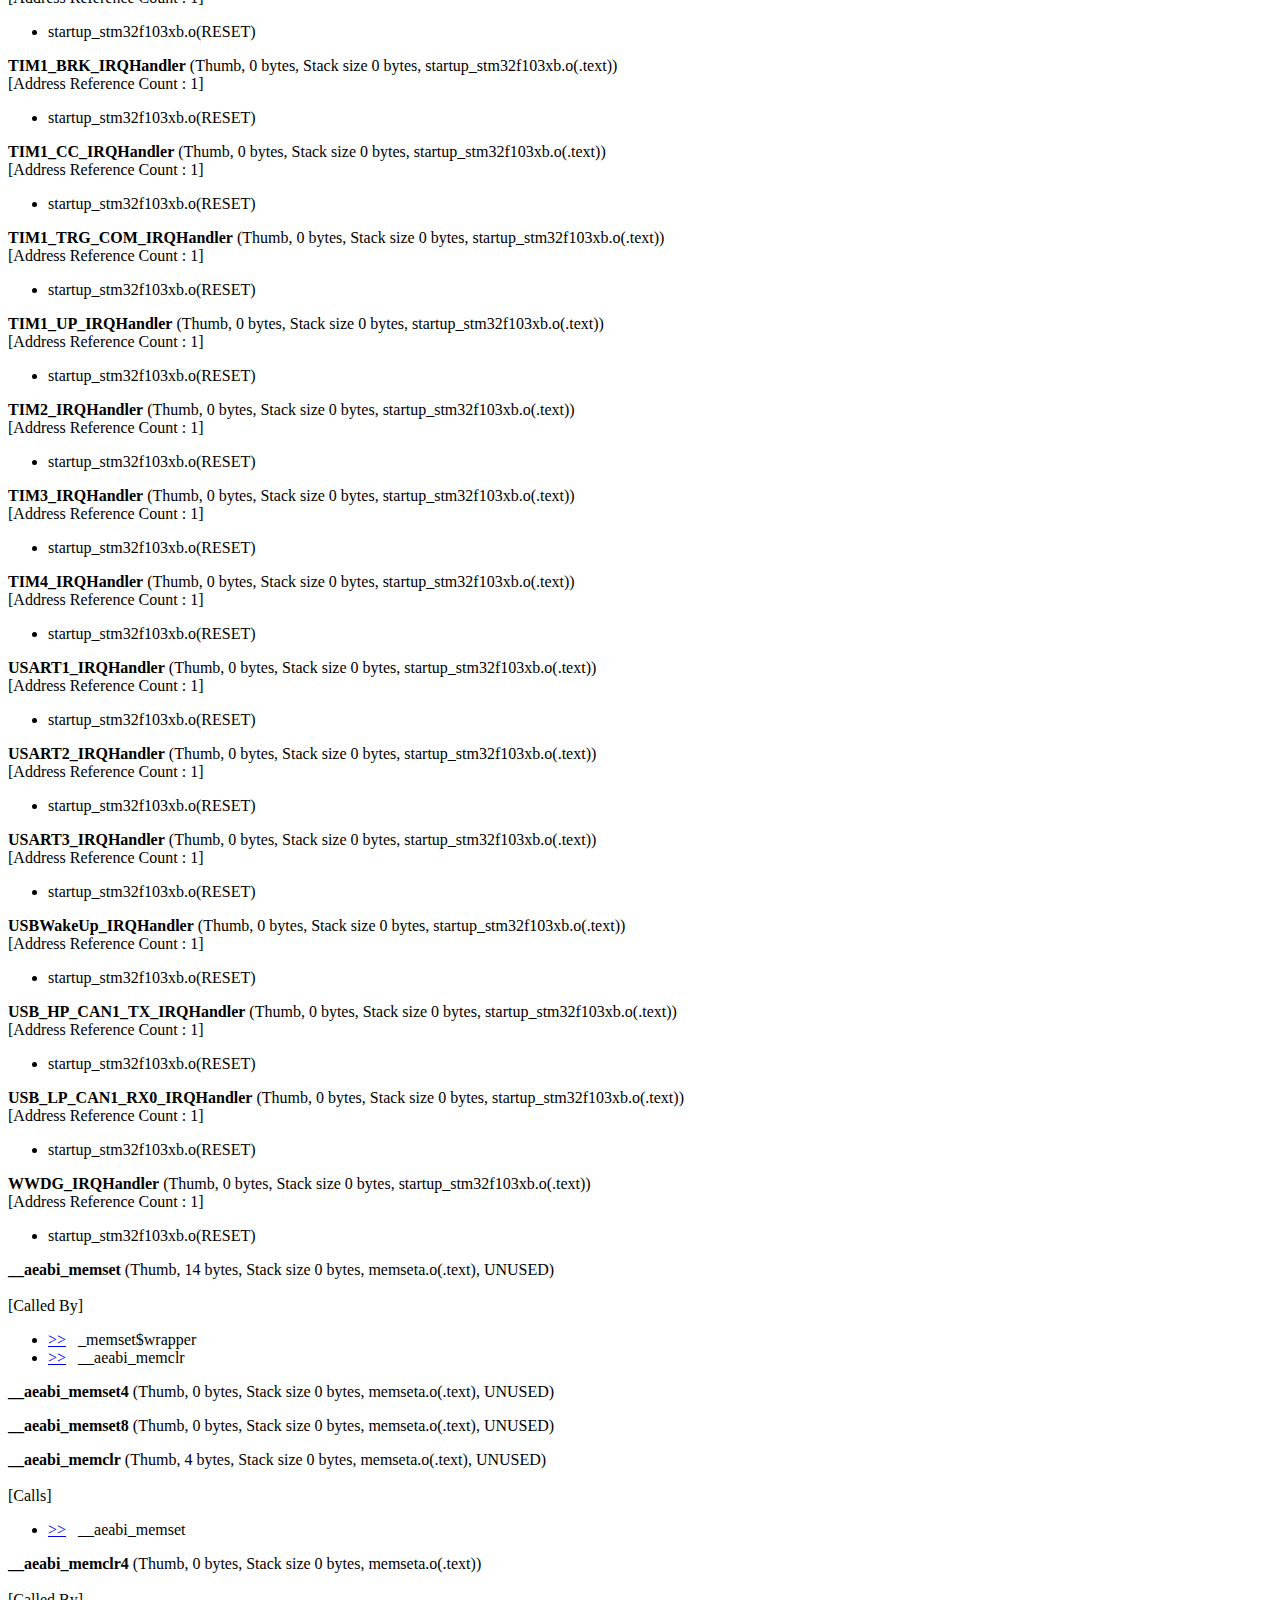
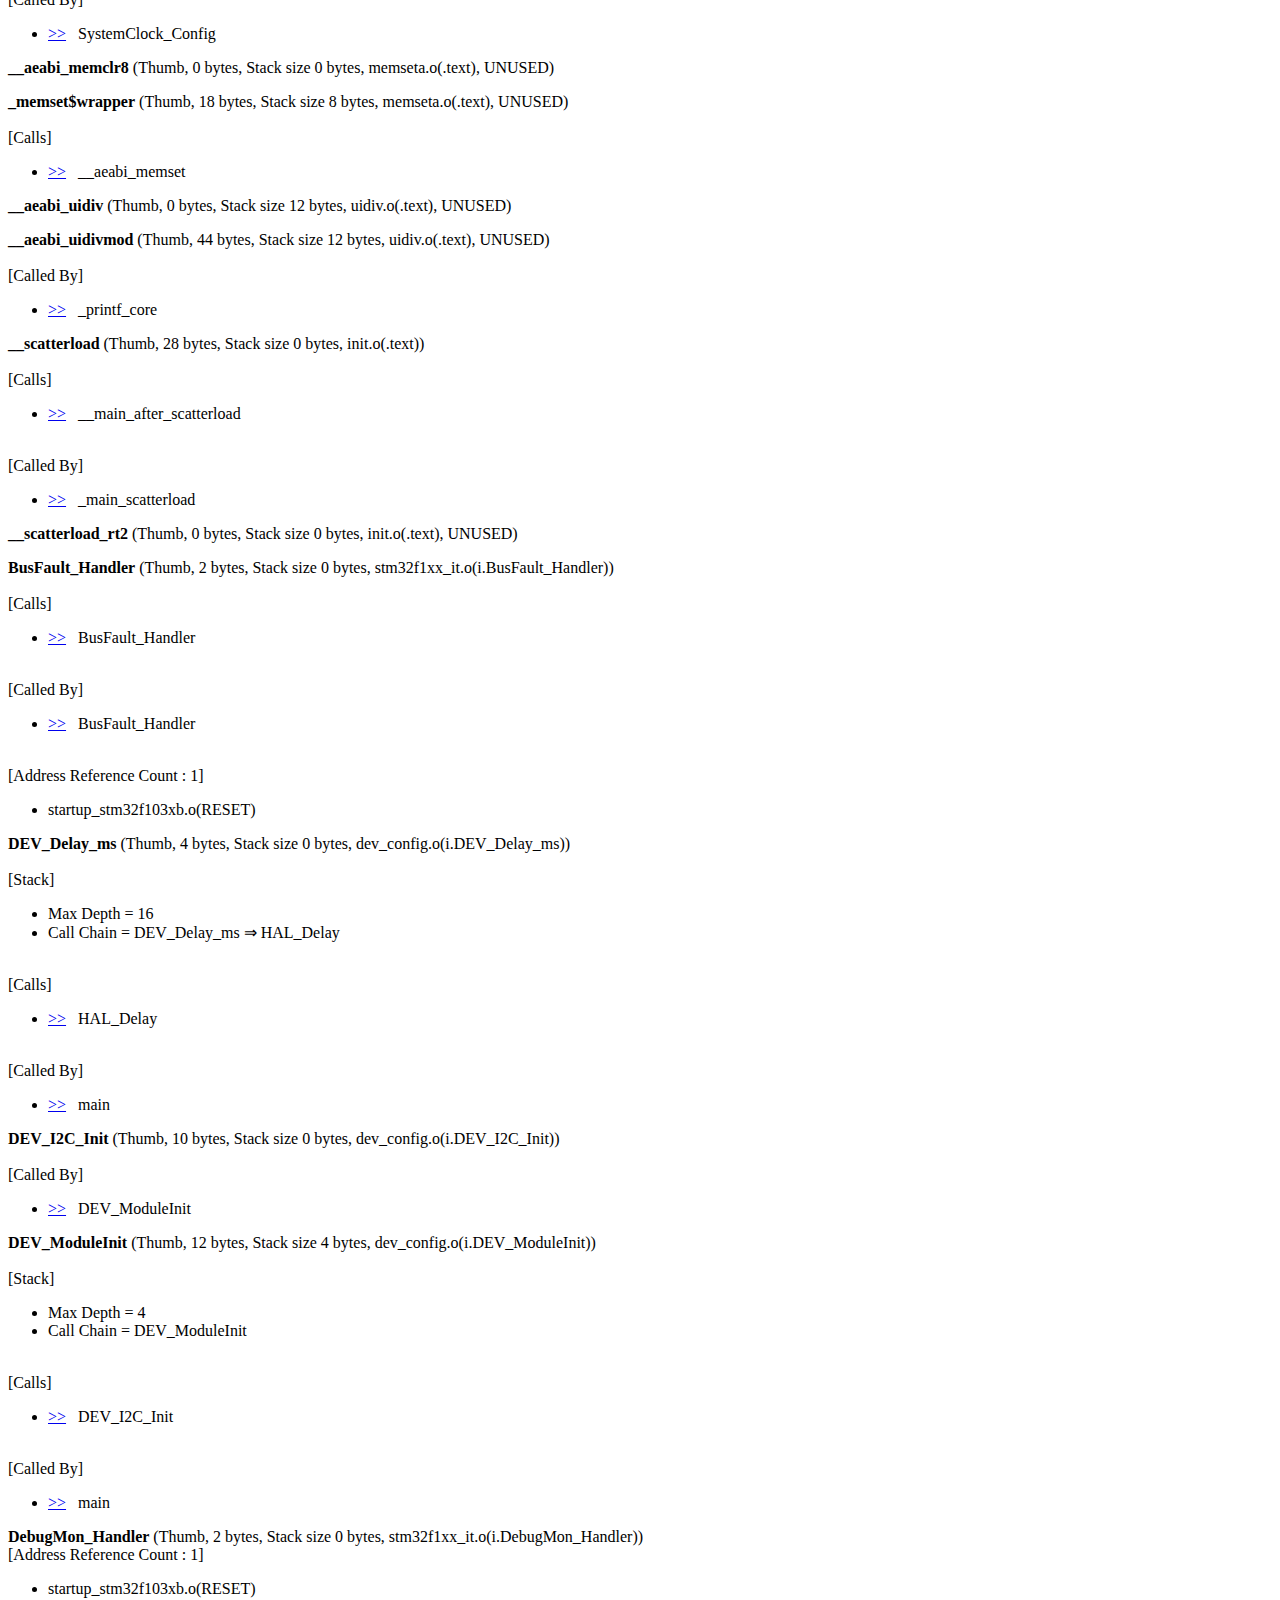
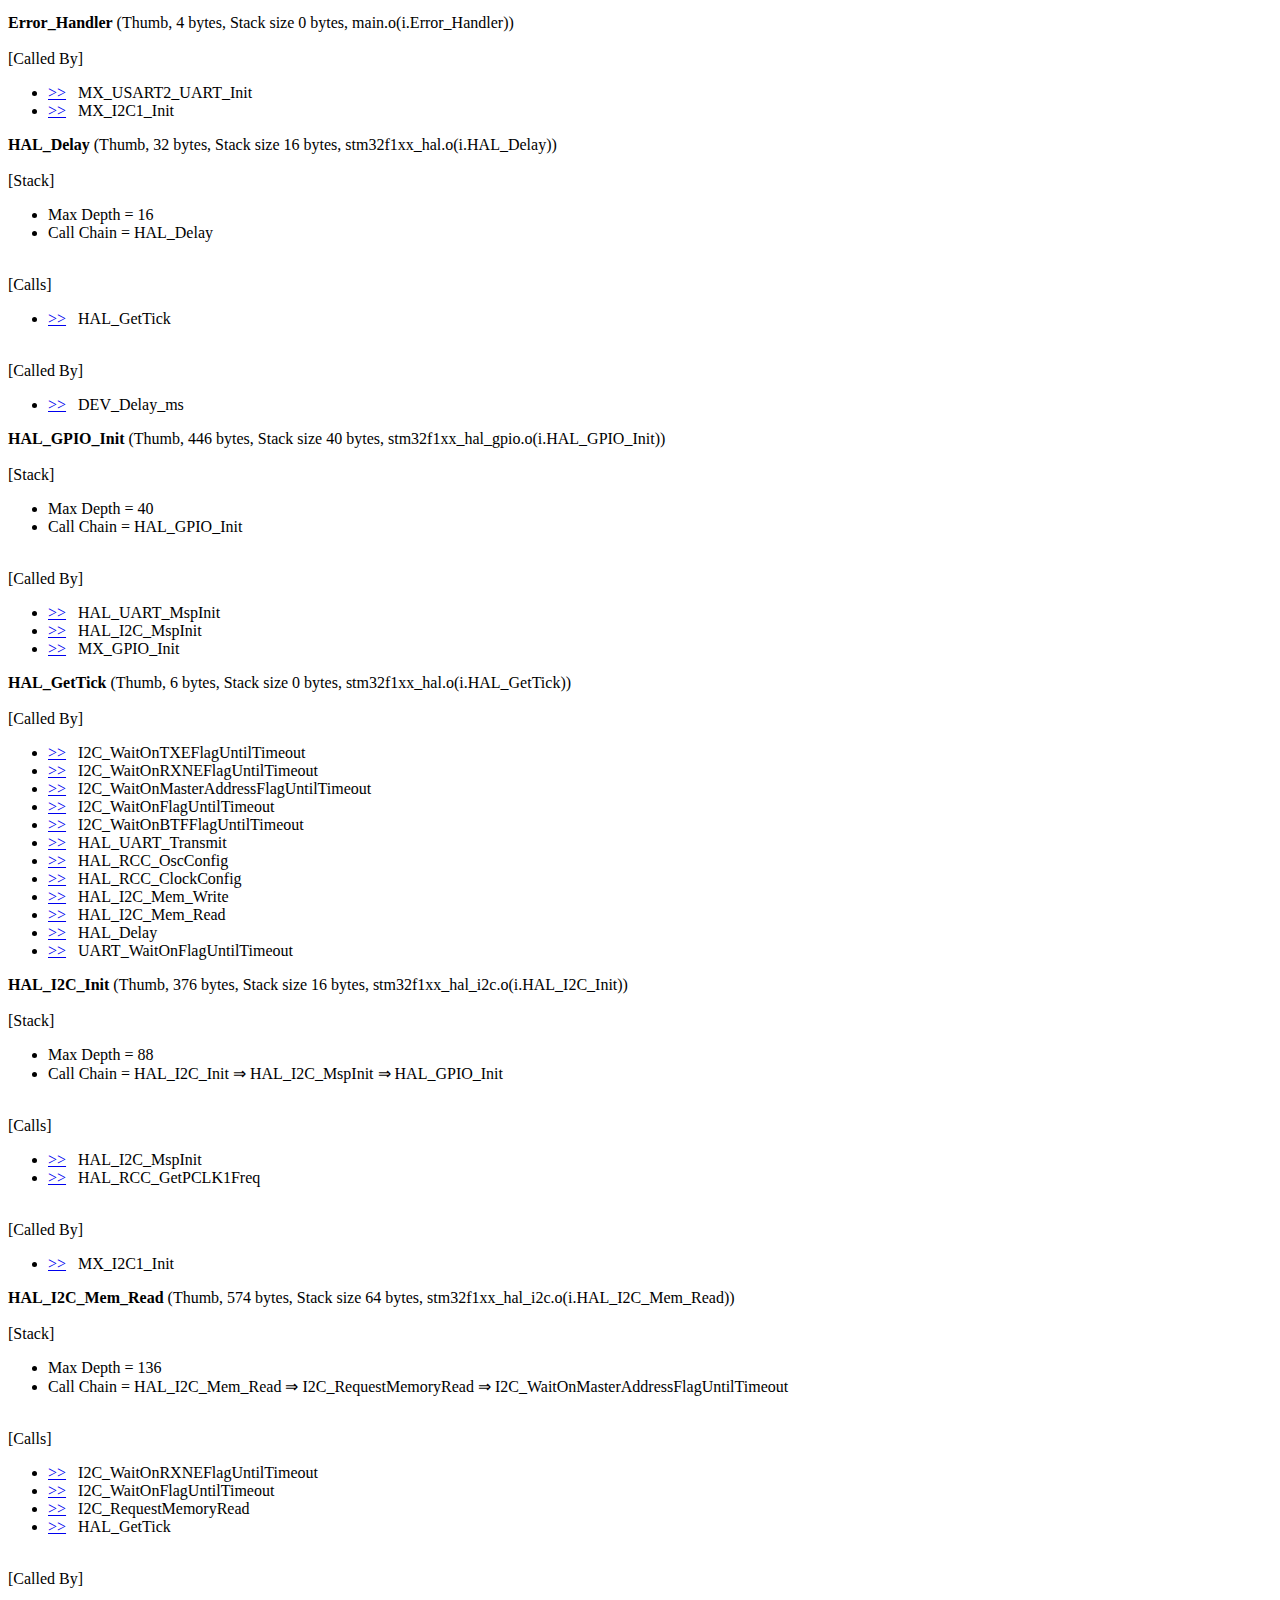
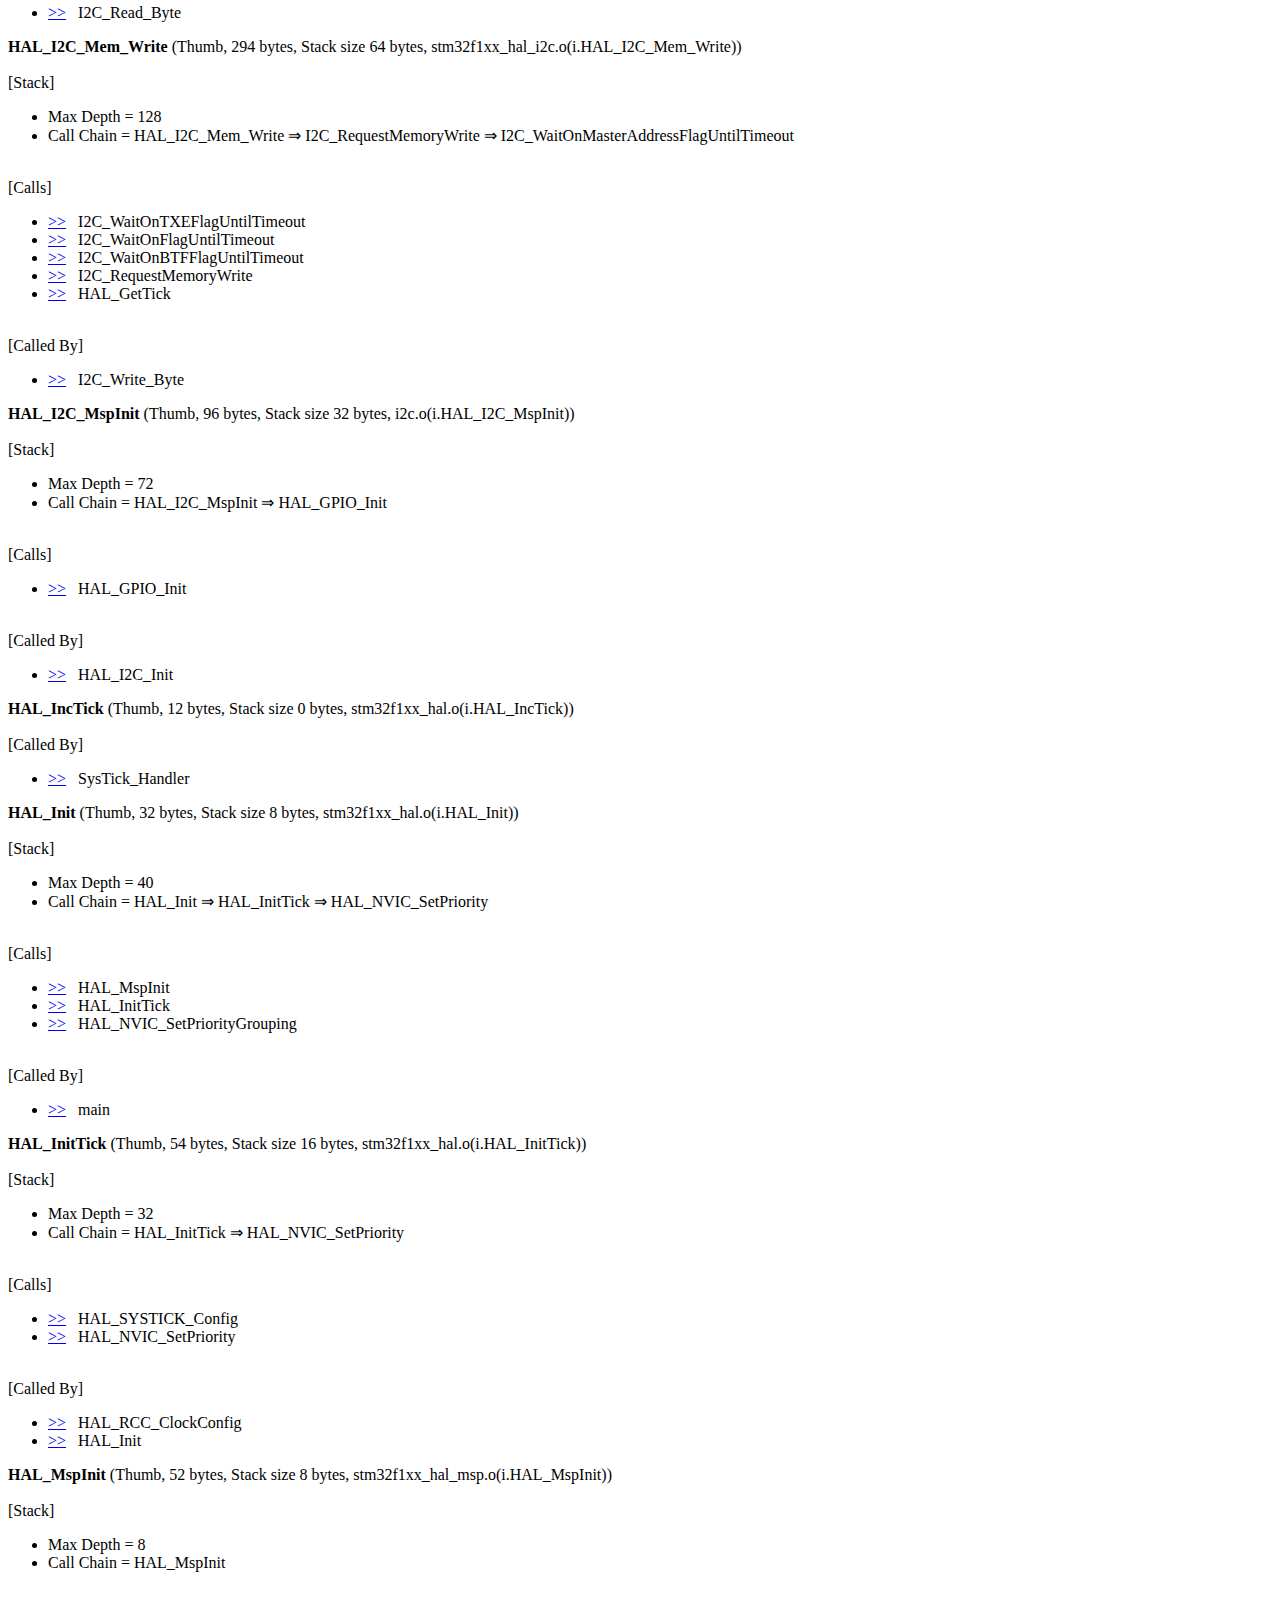
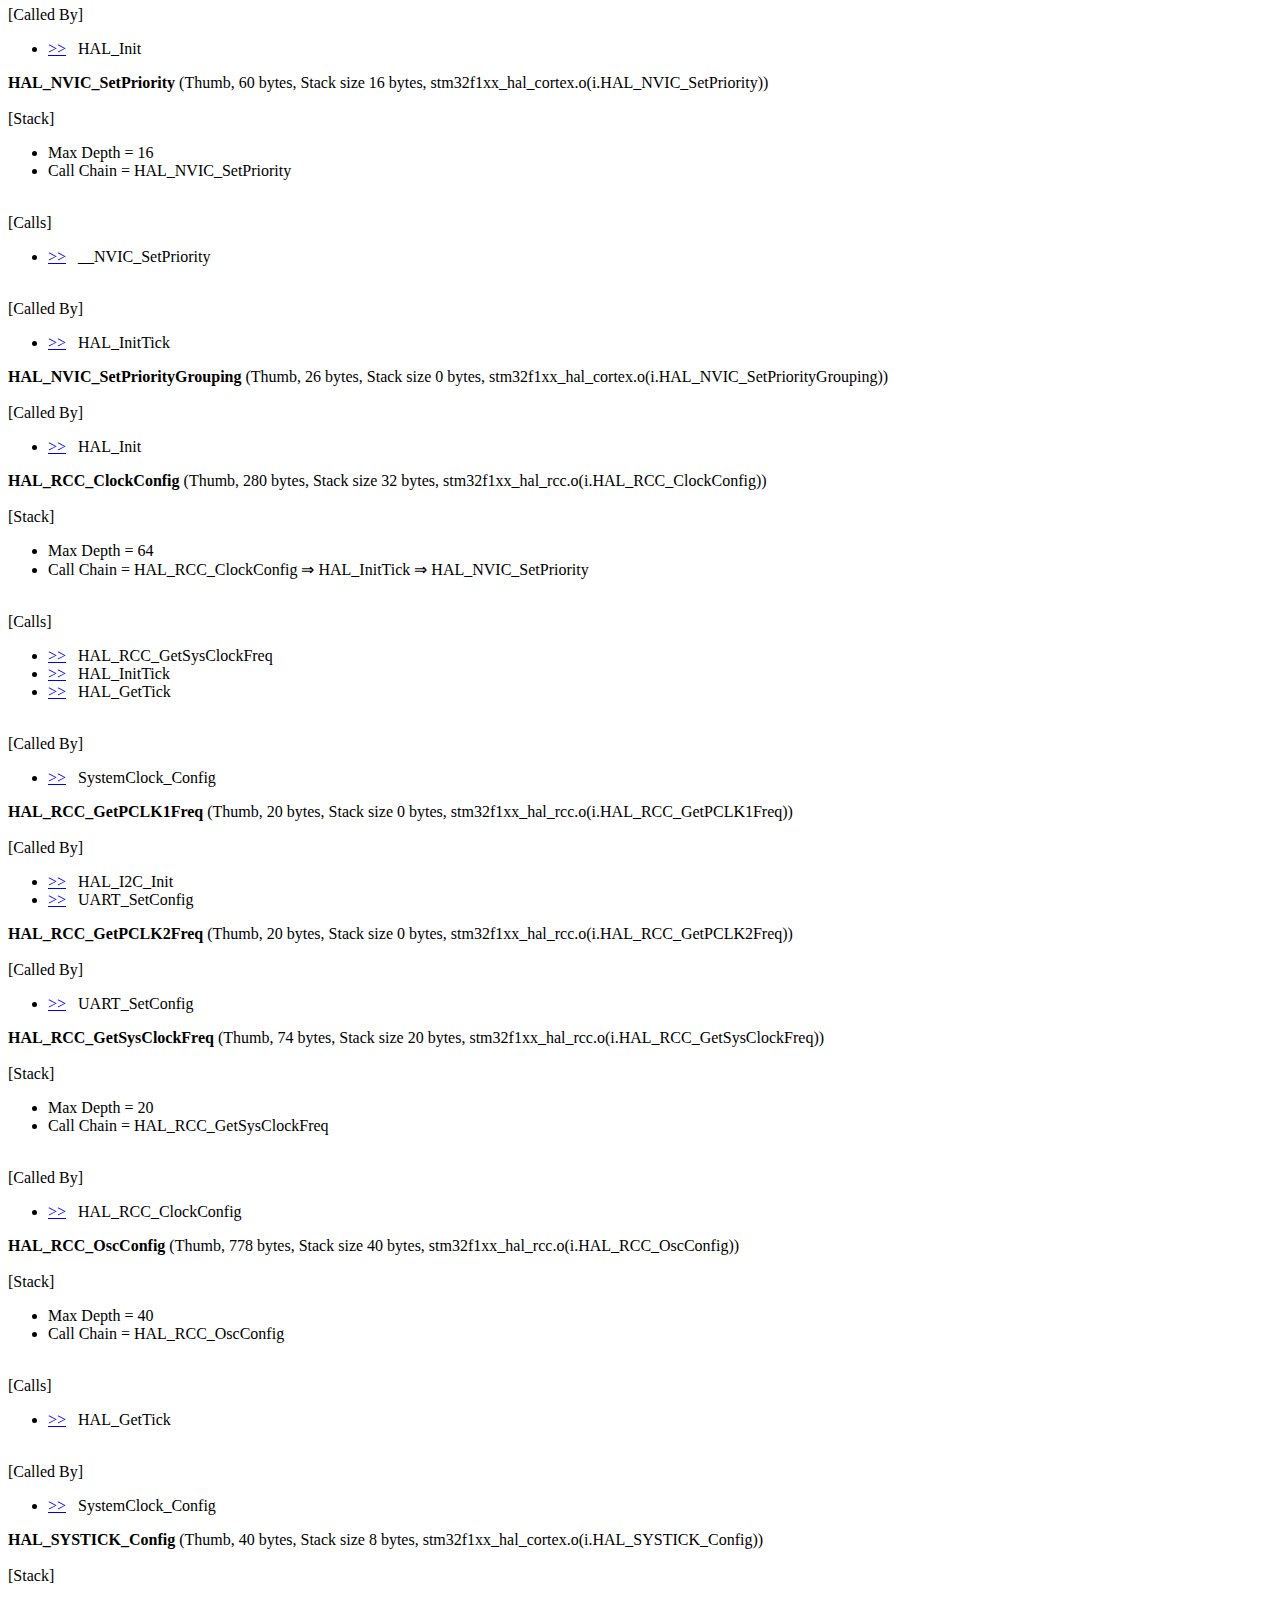
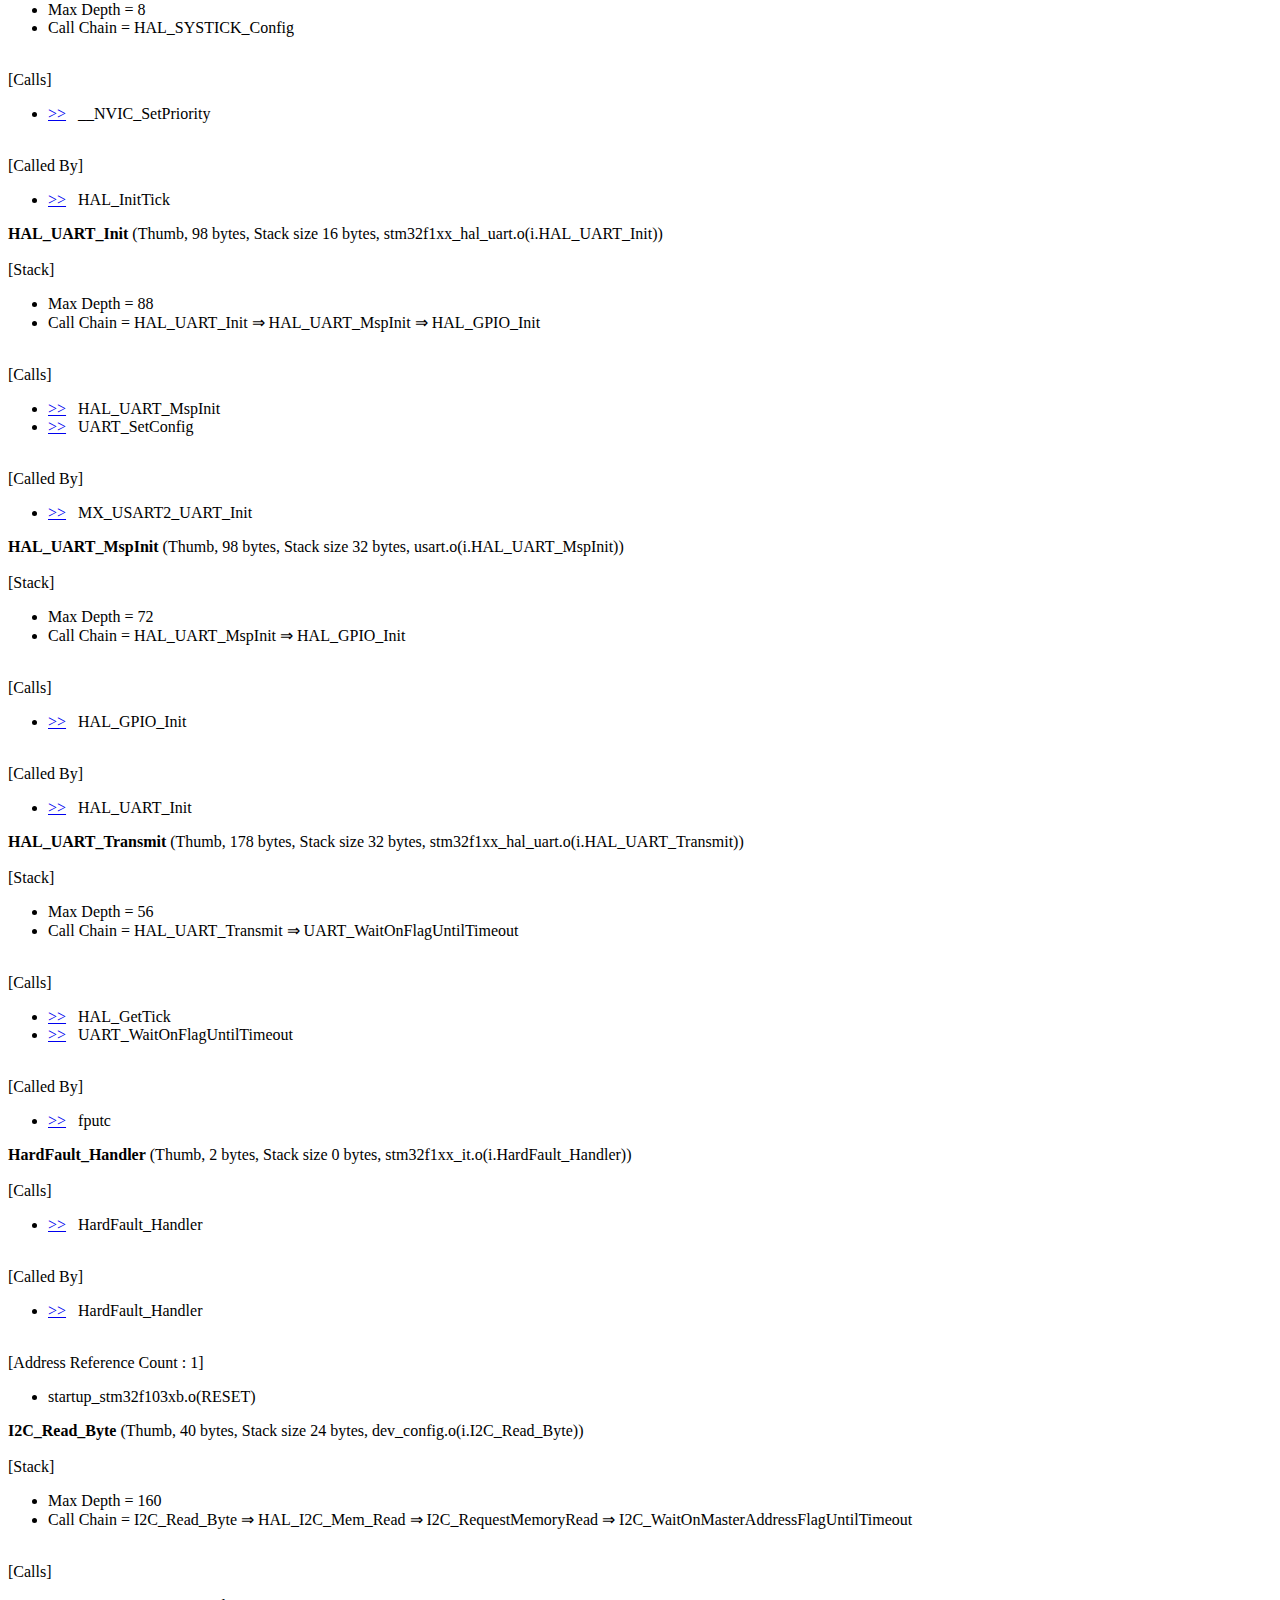
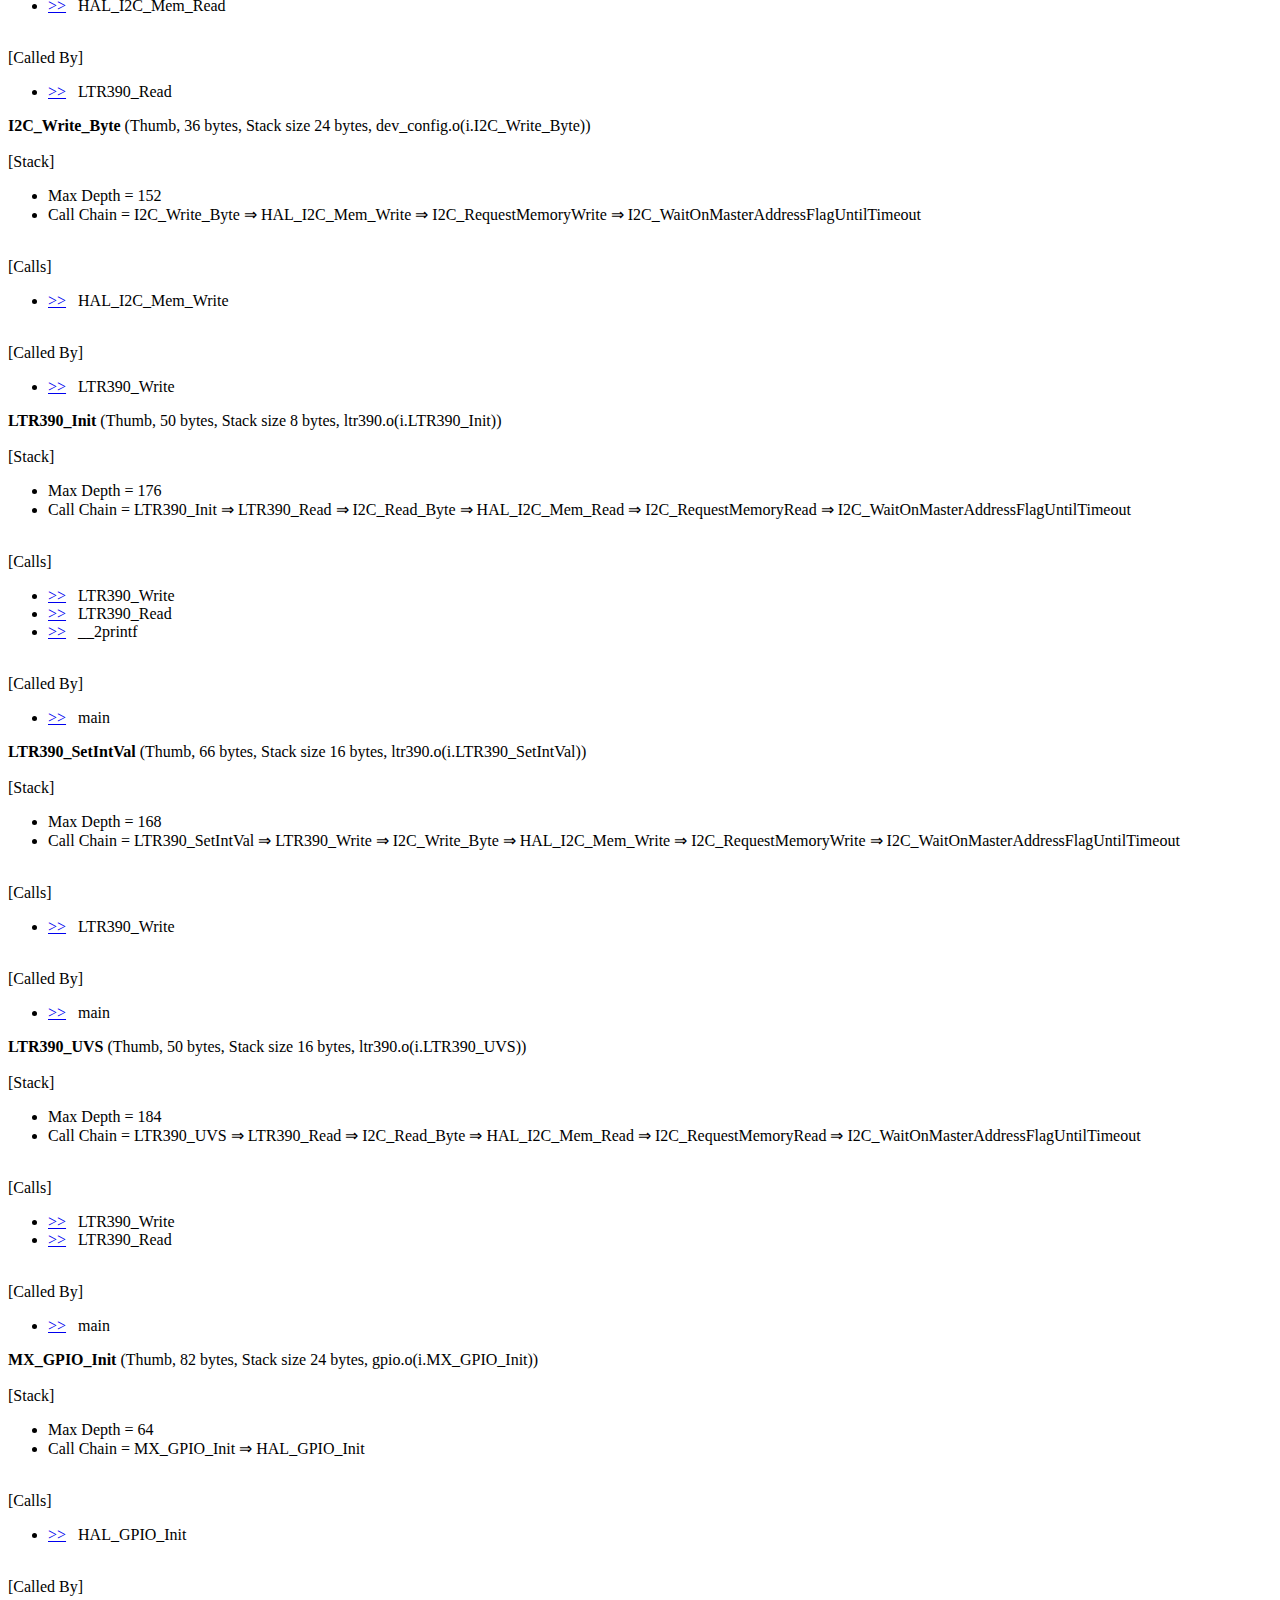
<file: Examples/UV_Sensor_C_Code/STM32/LTR390/MDK-ARM/LTR390/LTR390.htm>
<!doctype html public "-//w3c//dtd html 4.0 transitional//en">
<html><head>
<title>Static Call Graph - [LTR390\LTR390.axf]</title></head>
<body><HR>
<H1>Static Call Graph for image LTR390\LTR390.axf</H1><HR>
<BR><P>#&#060CALLGRAPH&#062# ARM Linker, 5060750: Last Updated: Fri Aug 13 13:14:02 2021
<BR><P>
<H3>Maximum Stack Usage =        184 bytes + Unknown(Cycles, Untraceable Function Pointers)</H3><H3>
Call chain for Maximum Stack Depth:</H3>
main &rArr; LTR390_UVS &rArr; LTR390_Read &rArr; I2C_Read_Byte &rArr; HAL_I2C_Mem_Read &rArr; I2C_RequestMemoryRead &rArr; I2C_WaitOnMasterAddressFlagUntilTimeout
<P>
<H3>
Mutually Recursive functions
</H3> <LI><a href="#[1c]">ADC1_2_IRQHandler</a>&nbsp;&nbsp;&nbsp;&rArr;&nbsp;&nbsp;&nbsp;<a href="#[1c]">ADC1_2_IRQHandler</a><BR>
 <LI><a href="#[4]">BusFault_Handler</a>&nbsp;&nbsp;&nbsp;&rArr;&nbsp;&nbsp;&nbsp;<a href="#[4]">BusFault_Handler</a><BR>
 <LI><a href="#[2]">HardFault_Handler</a>&nbsp;&nbsp;&nbsp;&rArr;&nbsp;&nbsp;&nbsp;<a href="#[2]">HardFault_Handler</a><BR>
 <LI><a href="#[3]">MemManage_Handler</a>&nbsp;&nbsp;&nbsp;&rArr;&nbsp;&nbsp;&nbsp;<a href="#[3]">MemManage_Handler</a><BR>
 <LI><a href="#[1]">NMI_Handler</a>&nbsp;&nbsp;&nbsp;&rArr;&nbsp;&nbsp;&nbsp;<a href="#[1]">NMI_Handler</a><BR>
 <LI><a href="#[5]">UsageFault_Handler</a>&nbsp;&nbsp;&nbsp;&rArr;&nbsp;&nbsp;&nbsp;<a href="#[5]">UsageFault_Handler</a><BR>
</UL>
<P>
<H3>
Function Pointers
</H3><UL>
 <LI><a href="#[1c]">ADC1_2_IRQHandler</a> from startup_stm32f103xb.o(.text) referenced from startup_stm32f103xb.o(RESET)
 <LI><a href="#[4]">BusFault_Handler</a> from stm32f1xx_it.o(i.BusFault_Handler) referenced from startup_stm32f103xb.o(RESET)
 <LI><a href="#[1f]">CAN1_RX1_IRQHandler</a> from startup_stm32f103xb.o(.text) referenced from startup_stm32f103xb.o(RESET)
 <LI><a href="#[20]">CAN1_SCE_IRQHandler</a> from startup_stm32f103xb.o(.text) referenced from startup_stm32f103xb.o(RESET)
 <LI><a href="#[15]">DMA1_Channel1_IRQHandler</a> from startup_stm32f103xb.o(.text) referenced from startup_stm32f103xb.o(RESET)
 <LI><a href="#[16]">DMA1_Channel2_IRQHandler</a> from startup_stm32f103xb.o(.text) referenced from startup_stm32f103xb.o(RESET)
 <LI><a href="#[17]">DMA1_Channel3_IRQHandler</a> from startup_stm32f103xb.o(.text) referenced from startup_stm32f103xb.o(RESET)
 <LI><a href="#[18]">DMA1_Channel4_IRQHandler</a> from startup_stm32f103xb.o(.text) referenced from startup_stm32f103xb.o(RESET)
 <LI><a href="#[19]">DMA1_Channel5_IRQHandler</a> from startup_stm32f103xb.o(.text) referenced from startup_stm32f103xb.o(RESET)
 <LI><a href="#[1a]">DMA1_Channel6_IRQHandler</a> from startup_stm32f103xb.o(.text) referenced from startup_stm32f103xb.o(RESET)
 <LI><a href="#[1b]">DMA1_Channel7_IRQHandler</a> from startup_stm32f103xb.o(.text) referenced from startup_stm32f103xb.o(RESET)
 <LI><a href="#[7]">DebugMon_Handler</a> from stm32f1xx_it.o(i.DebugMon_Handler) referenced from startup_stm32f103xb.o(RESET)
 <LI><a href="#[10]">EXTI0_IRQHandler</a> from startup_stm32f103xb.o(.text) referenced from startup_stm32f103xb.o(RESET)
 <LI><a href="#[32]">EXTI15_10_IRQHandler</a> from startup_stm32f103xb.o(.text) referenced from startup_stm32f103xb.o(RESET)
 <LI><a href="#[11]">EXTI1_IRQHandler</a> from startup_stm32f103xb.o(.text) referenced from startup_stm32f103xb.o(RESET)
 <LI><a href="#[12]">EXTI2_IRQHandler</a> from startup_stm32f103xb.o(.text) referenced from startup_stm32f103xb.o(RESET)
 <LI><a href="#[13]">EXTI3_IRQHandler</a> from startup_stm32f103xb.o(.text) referenced from startup_stm32f103xb.o(RESET)
 <LI><a href="#[14]">EXTI4_IRQHandler</a> from startup_stm32f103xb.o(.text) referenced from startup_stm32f103xb.o(RESET)
 <LI><a href="#[21]">EXTI9_5_IRQHandler</a> from startup_stm32f103xb.o(.text) referenced from startup_stm32f103xb.o(RESET)
 <LI><a href="#[e]">FLASH_IRQHandler</a> from startup_stm32f103xb.o(.text) referenced from startup_stm32f103xb.o(RESET)
 <LI><a href="#[2]">HardFault_Handler</a> from stm32f1xx_it.o(i.HardFault_Handler) referenced from startup_stm32f103xb.o(RESET)
 <LI><a href="#[2a]">I2C1_ER_IRQHandler</a> from startup_stm32f103xb.o(.text) referenced from startup_stm32f103xb.o(RESET)
 <LI><a href="#[29]">I2C1_EV_IRQHandler</a> from startup_stm32f103xb.o(.text) referenced from startup_stm32f103xb.o(RESET)
 <LI><a href="#[2c]">I2C2_ER_IRQHandler</a> from startup_stm32f103xb.o(.text) referenced from startup_stm32f103xb.o(RESET)
 <LI><a href="#[2b]">I2C2_EV_IRQHandler</a> from startup_stm32f103xb.o(.text) referenced from startup_stm32f103xb.o(RESET)
 <LI><a href="#[3]">MemManage_Handler</a> from stm32f1xx_it.o(i.MemManage_Handler) referenced from startup_stm32f103xb.o(RESET)
 <LI><a href="#[1]">NMI_Handler</a> from stm32f1xx_it.o(i.NMI_Handler) referenced from startup_stm32f103xb.o(RESET)
 <LI><a href="#[b]">PVD_IRQHandler</a> from startup_stm32f103xb.o(.text) referenced from startup_stm32f103xb.o(RESET)
 <LI><a href="#[8]">PendSV_Handler</a> from stm32f1xx_it.o(i.PendSV_Handler) referenced from startup_stm32f103xb.o(RESET)
 <LI><a href="#[f]">RCC_IRQHandler</a> from startup_stm32f103xb.o(.text) referenced from startup_stm32f103xb.o(RESET)
 <LI><a href="#[33]">RTC_Alarm_IRQHandler</a> from startup_stm32f103xb.o(.text) referenced from startup_stm32f103xb.o(RESET)
 <LI><a href="#[d]">RTC_IRQHandler</a> from startup_stm32f103xb.o(.text) referenced from startup_stm32f103xb.o(RESET)
 <LI><a href="#[0]">Reset_Handler</a> from startup_stm32f103xb.o(.text) referenced from startup_stm32f103xb.o(RESET)
 <LI><a href="#[2d]">SPI1_IRQHandler</a> from startup_stm32f103xb.o(.text) referenced from startup_stm32f103xb.o(RESET)
 <LI><a href="#[2e]">SPI2_IRQHandler</a> from startup_stm32f103xb.o(.text) referenced from startup_stm32f103xb.o(RESET)
 <LI><a href="#[6]">SVC_Handler</a> from stm32f1xx_it.o(i.SVC_Handler) referenced from startup_stm32f103xb.o(RESET)
 <LI><a href="#[9]">SysTick_Handler</a> from stm32f1xx_it.o(i.SysTick_Handler) referenced from startup_stm32f103xb.o(RESET)
 <LI><a href="#[36]">SystemInit</a> from system_stm32f1xx.o(i.SystemInit) referenced from startup_stm32f103xb.o(.text)
 <LI><a href="#[c]">TAMPER_IRQHandler</a> from startup_stm32f103xb.o(.text) referenced from startup_stm32f103xb.o(RESET)
 <LI><a href="#[22]">TIM1_BRK_IRQHandler</a> from startup_stm32f103xb.o(.text) referenced from startup_stm32f103xb.o(RESET)
 <LI><a href="#[25]">TIM1_CC_IRQHandler</a> from startup_stm32f103xb.o(.text) referenced from startup_stm32f103xb.o(RESET)
 <LI><a href="#[24]">TIM1_TRG_COM_IRQHandler</a> from startup_stm32f103xb.o(.text) referenced from startup_stm32f103xb.o(RESET)
 <LI><a href="#[23]">TIM1_UP_IRQHandler</a> from startup_stm32f103xb.o(.text) referenced from startup_stm32f103xb.o(RESET)
 <LI><a href="#[26]">TIM2_IRQHandler</a> from startup_stm32f103xb.o(.text) referenced from startup_stm32f103xb.o(RESET)
 <LI><a href="#[27]">TIM3_IRQHandler</a> from startup_stm32f103xb.o(.text) referenced from startup_stm32f103xb.o(RESET)
 <LI><a href="#[28]">TIM4_IRQHandler</a> from startup_stm32f103xb.o(.text) referenced from startup_stm32f103xb.o(RESET)
 <LI><a href="#[2f]">USART1_IRQHandler</a> from startup_stm32f103xb.o(.text) referenced from startup_stm32f103xb.o(RESET)
 <LI><a href="#[30]">USART2_IRQHandler</a> from startup_stm32f103xb.o(.text) referenced from startup_stm32f103xb.o(RESET)
 <LI><a href="#[31]">USART3_IRQHandler</a> from startup_stm32f103xb.o(.text) referenced from startup_stm32f103xb.o(RESET)
 <LI><a href="#[34]">USBWakeUp_IRQHandler</a> from startup_stm32f103xb.o(.text) referenced from startup_stm32f103xb.o(RESET)
 <LI><a href="#[1d]">USB_HP_CAN1_TX_IRQHandler</a> from startup_stm32f103xb.o(.text) referenced from startup_stm32f103xb.o(RESET)
 <LI><a href="#[1e]">USB_LP_CAN1_RX0_IRQHandler</a> from startup_stm32f103xb.o(.text) referenced from startup_stm32f103xb.o(RESET)
 <LI><a href="#[5]">UsageFault_Handler</a> from stm32f1xx_it.o(i.UsageFault_Handler) referenced from startup_stm32f103xb.o(RESET)
 <LI><a href="#[a]">WWDG_IRQHandler</a> from startup_stm32f103xb.o(.text) referenced from startup_stm32f103xb.o(RESET)
 <LI><a href="#[37]">__main</a> from entry.o(.ARM.Collect$$$$00000000) referenced from startup_stm32f103xb.o(.text)
 <LI><a href="#[38]">fputc</a> from usart.o(i.fputc) referenced from printf1.o(i.__0printf$1)
 <LI><a href="#[35]">main</a> from main.o(i.main) referenced from entry9a.o(.ARM.Collect$$$$0000000B)
</UL>
<P>
<H3>
Global Symbols
</H3>
<P><STRONG><a name="[37]"></a>__main</STRONG> (Thumb, 0 bytes, Stack size unknown bytes, entry.o(.ARM.Collect$$$$00000000))
<BR>[Address Reference Count : 1]<UL><LI> startup_stm32f103xb.o(.text)
</UL>
<P><STRONG><a name="[74]"></a>_main_stk</STRONG> (Thumb, 0 bytes, Stack size unknown bytes, entry2.o(.ARM.Collect$$$$00000001))

<P><STRONG><a name="[39]"></a>_main_scatterload</STRONG> (Thumb, 0 bytes, Stack size unknown bytes, entry5.o(.ARM.Collect$$$$00000004))
<BR><BR>[Calls]<UL><LI><a href="#[3a]">&gt;&gt;</a>&nbsp;&nbsp;&nbsp;__scatterload
</UL>

<P><STRONG><a name="[3e]"></a>__main_after_scatterload</STRONG> (Thumb, 0 bytes, Stack size unknown bytes, entry5.o(.ARM.Collect$$$$00000004))
<BR><BR>[Called By]<UL><LI><a href="#[3a]">&gt;&gt;</a>&nbsp;&nbsp;&nbsp;__scatterload
</UL>

<P><STRONG><a name="[75]"></a>_main_clock</STRONG> (Thumb, 0 bytes, Stack size unknown bytes, entry7b.o(.ARM.Collect$$$$00000008))

<P><STRONG><a name="[76]"></a>_main_cpp_init</STRONG> (Thumb, 0 bytes, Stack size unknown bytes, entry8b.o(.ARM.Collect$$$$0000000A))

<P><STRONG><a name="[77]"></a>_main_init</STRONG> (Thumb, 0 bytes, Stack size unknown bytes, entry9a.o(.ARM.Collect$$$$0000000B))

<P><STRONG><a name="[78]"></a>__rt_final_cpp</STRONG> (Thumb, 0 bytes, Stack size unknown bytes, entry10a.o(.ARM.Collect$$$$0000000D))

<P><STRONG><a name="[79]"></a>__rt_final_exit</STRONG> (Thumb, 0 bytes, Stack size unknown bytes, entry11a.o(.ARM.Collect$$$$0000000F))

<P><STRONG><a name="[0]"></a>Reset_Handler</STRONG> (Thumb, 8 bytes, Stack size 0 bytes, startup_stm32f103xb.o(.text))
<BR>[Address Reference Count : 1]<UL><LI> startup_stm32f103xb.o(RESET)
</UL>
<P><STRONG><a name="[1c]"></a>ADC1_2_IRQHandler</STRONG> (Thumb, 0 bytes, Stack size 0 bytes, startup_stm32f103xb.o(.text))
<BR><BR>[Calls]<UL><LI><a href="#[1c]">&gt;&gt;</a>&nbsp;&nbsp;&nbsp;ADC1_2_IRQHandler
</UL>
<BR>[Called By]<UL><LI><a href="#[1c]">&gt;&gt;</a>&nbsp;&nbsp;&nbsp;ADC1_2_IRQHandler
</UL>
<BR>[Address Reference Count : 1]<UL><LI> startup_stm32f103xb.o(RESET)
</UL>
<P><STRONG><a name="[1f]"></a>CAN1_RX1_IRQHandler</STRONG> (Thumb, 0 bytes, Stack size 0 bytes, startup_stm32f103xb.o(.text))
<BR>[Address Reference Count : 1]<UL><LI> startup_stm32f103xb.o(RESET)
</UL>
<P><STRONG><a name="[20]"></a>CAN1_SCE_IRQHandler</STRONG> (Thumb, 0 bytes, Stack size 0 bytes, startup_stm32f103xb.o(.text))
<BR>[Address Reference Count : 1]<UL><LI> startup_stm32f103xb.o(RESET)
</UL>
<P><STRONG><a name="[15]"></a>DMA1_Channel1_IRQHandler</STRONG> (Thumb, 0 bytes, Stack size 0 bytes, startup_stm32f103xb.o(.text))
<BR>[Address Reference Count : 1]<UL><LI> startup_stm32f103xb.o(RESET)
</UL>
<P><STRONG><a name="[16]"></a>DMA1_Channel2_IRQHandler</STRONG> (Thumb, 0 bytes, Stack size 0 bytes, startup_stm32f103xb.o(.text))
<BR>[Address Reference Count : 1]<UL><LI> startup_stm32f103xb.o(RESET)
</UL>
<P><STRONG><a name="[17]"></a>DMA1_Channel3_IRQHandler</STRONG> (Thumb, 0 bytes, Stack size 0 bytes, startup_stm32f103xb.o(.text))
<BR>[Address Reference Count : 1]<UL><LI> startup_stm32f103xb.o(RESET)
</UL>
<P><STRONG><a name="[18]"></a>DMA1_Channel4_IRQHandler</STRONG> (Thumb, 0 bytes, Stack size 0 bytes, startup_stm32f103xb.o(.text))
<BR>[Address Reference Count : 1]<UL><LI> startup_stm32f103xb.o(RESET)
</UL>
<P><STRONG><a name="[19]"></a>DMA1_Channel5_IRQHandler</STRONG> (Thumb, 0 bytes, Stack size 0 bytes, startup_stm32f103xb.o(.text))
<BR>[Address Reference Count : 1]<UL><LI> startup_stm32f103xb.o(RESET)
</UL>
<P><STRONG><a name="[1a]"></a>DMA1_Channel6_IRQHandler</STRONG> (Thumb, 0 bytes, Stack size 0 bytes, startup_stm32f103xb.o(.text))
<BR>[Address Reference Count : 1]<UL><LI> startup_stm32f103xb.o(RESET)
</UL>
<P><STRONG><a name="[1b]"></a>DMA1_Channel7_IRQHandler</STRONG> (Thumb, 0 bytes, Stack size 0 bytes, startup_stm32f103xb.o(.text))
<BR>[Address Reference Count : 1]<UL><LI> startup_stm32f103xb.o(RESET)
</UL>
<P><STRONG><a name="[10]"></a>EXTI0_IRQHandler</STRONG> (Thumb, 0 bytes, Stack size 0 bytes, startup_stm32f103xb.o(.text))
<BR>[Address Reference Count : 1]<UL><LI> startup_stm32f103xb.o(RESET)
</UL>
<P><STRONG><a name="[32]"></a>EXTI15_10_IRQHandler</STRONG> (Thumb, 0 bytes, Stack size 0 bytes, startup_stm32f103xb.o(.text))
<BR>[Address Reference Count : 1]<UL><LI> startup_stm32f103xb.o(RESET)
</UL>
<P><STRONG><a name="[11]"></a>EXTI1_IRQHandler</STRONG> (Thumb, 0 bytes, Stack size 0 bytes, startup_stm32f103xb.o(.text))
<BR>[Address Reference Count : 1]<UL><LI> startup_stm32f103xb.o(RESET)
</UL>
<P><STRONG><a name="[12]"></a>EXTI2_IRQHandler</STRONG> (Thumb, 0 bytes, Stack size 0 bytes, startup_stm32f103xb.o(.text))
<BR>[Address Reference Count : 1]<UL><LI> startup_stm32f103xb.o(RESET)
</UL>
<P><STRONG><a name="[13]"></a>EXTI3_IRQHandler</STRONG> (Thumb, 0 bytes, Stack size 0 bytes, startup_stm32f103xb.o(.text))
<BR>[Address Reference Count : 1]<UL><LI> startup_stm32f103xb.o(RESET)
</UL>
<P><STRONG><a name="[14]"></a>EXTI4_IRQHandler</STRONG> (Thumb, 0 bytes, Stack size 0 bytes, startup_stm32f103xb.o(.text))
<BR>[Address Reference Count : 1]<UL><LI> startup_stm32f103xb.o(RESET)
</UL>
<P><STRONG><a name="[21]"></a>EXTI9_5_IRQHandler</STRONG> (Thumb, 0 bytes, Stack size 0 bytes, startup_stm32f103xb.o(.text))
<BR>[Address Reference Count : 1]<UL><LI> startup_stm32f103xb.o(RESET)
</UL>
<P><STRONG><a name="[e]"></a>FLASH_IRQHandler</STRONG> (Thumb, 0 bytes, Stack size 0 bytes, startup_stm32f103xb.o(.text))
<BR>[Address Reference Count : 1]<UL><LI> startup_stm32f103xb.o(RESET)
</UL>
<P><STRONG><a name="[2a]"></a>I2C1_ER_IRQHandler</STRONG> (Thumb, 0 bytes, Stack size 0 bytes, startup_stm32f103xb.o(.text))
<BR>[Address Reference Count : 1]<UL><LI> startup_stm32f103xb.o(RESET)
</UL>
<P><STRONG><a name="[29]"></a>I2C1_EV_IRQHandler</STRONG> (Thumb, 0 bytes, Stack size 0 bytes, startup_stm32f103xb.o(.text))
<BR>[Address Reference Count : 1]<UL><LI> startup_stm32f103xb.o(RESET)
</UL>
<P><STRONG><a name="[2c]"></a>I2C2_ER_IRQHandler</STRONG> (Thumb, 0 bytes, Stack size 0 bytes, startup_stm32f103xb.o(.text))
<BR>[Address Reference Count : 1]<UL><LI> startup_stm32f103xb.o(RESET)
</UL>
<P><STRONG><a name="[2b]"></a>I2C2_EV_IRQHandler</STRONG> (Thumb, 0 bytes, Stack size 0 bytes, startup_stm32f103xb.o(.text))
<BR>[Address Reference Count : 1]<UL><LI> startup_stm32f103xb.o(RESET)
</UL>
<P><STRONG><a name="[b]"></a>PVD_IRQHandler</STRONG> (Thumb, 0 bytes, Stack size 0 bytes, startup_stm32f103xb.o(.text))
<BR>[Address Reference Count : 1]<UL><LI> startup_stm32f103xb.o(RESET)
</UL>
<P><STRONG><a name="[f]"></a>RCC_IRQHandler</STRONG> (Thumb, 0 bytes, Stack size 0 bytes, startup_stm32f103xb.o(.text))
<BR>[Address Reference Count : 1]<UL><LI> startup_stm32f103xb.o(RESET)
</UL>
<P><STRONG><a name="[33]"></a>RTC_Alarm_IRQHandler</STRONG> (Thumb, 0 bytes, Stack size 0 bytes, startup_stm32f103xb.o(.text))
<BR>[Address Reference Count : 1]<UL><LI> startup_stm32f103xb.o(RESET)
</UL>
<P><STRONG><a name="[d]"></a>RTC_IRQHandler</STRONG> (Thumb, 0 bytes, Stack size 0 bytes, startup_stm32f103xb.o(.text))
<BR>[Address Reference Count : 1]<UL><LI> startup_stm32f103xb.o(RESET)
</UL>
<P><STRONG><a name="[2d]"></a>SPI1_IRQHandler</STRONG> (Thumb, 0 bytes, Stack size 0 bytes, startup_stm32f103xb.o(.text))
<BR>[Address Reference Count : 1]<UL><LI> startup_stm32f103xb.o(RESET)
</UL>
<P><STRONG><a name="[2e]"></a>SPI2_IRQHandler</STRONG> (Thumb, 0 bytes, Stack size 0 bytes, startup_stm32f103xb.o(.text))
<BR>[Address Reference Count : 1]<UL><LI> startup_stm32f103xb.o(RESET)
</UL>
<P><STRONG><a name="[c]"></a>TAMPER_IRQHandler</STRONG> (Thumb, 0 bytes, Stack size 0 bytes, startup_stm32f103xb.o(.text))
<BR>[Address Reference Count : 1]<UL><LI> startup_stm32f103xb.o(RESET)
</UL>
<P><STRONG><a name="[22]"></a>TIM1_BRK_IRQHandler</STRONG> (Thumb, 0 bytes, Stack size 0 bytes, startup_stm32f103xb.o(.text))
<BR>[Address Reference Count : 1]<UL><LI> startup_stm32f103xb.o(RESET)
</UL>
<P><STRONG><a name="[25]"></a>TIM1_CC_IRQHandler</STRONG> (Thumb, 0 bytes, Stack size 0 bytes, startup_stm32f103xb.o(.text))
<BR>[Address Reference Count : 1]<UL><LI> startup_stm32f103xb.o(RESET)
</UL>
<P><STRONG><a name="[24]"></a>TIM1_TRG_COM_IRQHandler</STRONG> (Thumb, 0 bytes, Stack size 0 bytes, startup_stm32f103xb.o(.text))
<BR>[Address Reference Count : 1]<UL><LI> startup_stm32f103xb.o(RESET)
</UL>
<P><STRONG><a name="[23]"></a>TIM1_UP_IRQHandler</STRONG> (Thumb, 0 bytes, Stack size 0 bytes, startup_stm32f103xb.o(.text))
<BR>[Address Reference Count : 1]<UL><LI> startup_stm32f103xb.o(RESET)
</UL>
<P><STRONG><a name="[26]"></a>TIM2_IRQHandler</STRONG> (Thumb, 0 bytes, Stack size 0 bytes, startup_stm32f103xb.o(.text))
<BR>[Address Reference Count : 1]<UL><LI> startup_stm32f103xb.o(RESET)
</UL>
<P><STRONG><a name="[27]"></a>TIM3_IRQHandler</STRONG> (Thumb, 0 bytes, Stack size 0 bytes, startup_stm32f103xb.o(.text))
<BR>[Address Reference Count : 1]<UL><LI> startup_stm32f103xb.o(RESET)
</UL>
<P><STRONG><a name="[28]"></a>TIM4_IRQHandler</STRONG> (Thumb, 0 bytes, Stack size 0 bytes, startup_stm32f103xb.o(.text))
<BR>[Address Reference Count : 1]<UL><LI> startup_stm32f103xb.o(RESET)
</UL>
<P><STRONG><a name="[2f]"></a>USART1_IRQHandler</STRONG> (Thumb, 0 bytes, Stack size 0 bytes, startup_stm32f103xb.o(.text))
<BR>[Address Reference Count : 1]<UL><LI> startup_stm32f103xb.o(RESET)
</UL>
<P><STRONG><a name="[30]"></a>USART2_IRQHandler</STRONG> (Thumb, 0 bytes, Stack size 0 bytes, startup_stm32f103xb.o(.text))
<BR>[Address Reference Count : 1]<UL><LI> startup_stm32f103xb.o(RESET)
</UL>
<P><STRONG><a name="[31]"></a>USART3_IRQHandler</STRONG> (Thumb, 0 bytes, Stack size 0 bytes, startup_stm32f103xb.o(.text))
<BR>[Address Reference Count : 1]<UL><LI> startup_stm32f103xb.o(RESET)
</UL>
<P><STRONG><a name="[34]"></a>USBWakeUp_IRQHandler</STRONG> (Thumb, 0 bytes, Stack size 0 bytes, startup_stm32f103xb.o(.text))
<BR>[Address Reference Count : 1]<UL><LI> startup_stm32f103xb.o(RESET)
</UL>
<P><STRONG><a name="[1d]"></a>USB_HP_CAN1_TX_IRQHandler</STRONG> (Thumb, 0 bytes, Stack size 0 bytes, startup_stm32f103xb.o(.text))
<BR>[Address Reference Count : 1]<UL><LI> startup_stm32f103xb.o(RESET)
</UL>
<P><STRONG><a name="[1e]"></a>USB_LP_CAN1_RX0_IRQHandler</STRONG> (Thumb, 0 bytes, Stack size 0 bytes, startup_stm32f103xb.o(.text))
<BR>[Address Reference Count : 1]<UL><LI> startup_stm32f103xb.o(RESET)
</UL>
<P><STRONG><a name="[a]"></a>WWDG_IRQHandler</STRONG> (Thumb, 0 bytes, Stack size 0 bytes, startup_stm32f103xb.o(.text))
<BR>[Address Reference Count : 1]<UL><LI> startup_stm32f103xb.o(RESET)
</UL>
<P><STRONG><a name="[3c]"></a>__aeabi_memset</STRONG> (Thumb, 14 bytes, Stack size 0 bytes, memseta.o(.text), UNUSED)
<BR><BR>[Called By]<UL><LI><a href="#[3d]">&gt;&gt;</a>&nbsp;&nbsp;&nbsp;_memset$wrapper
<LI><a href="#[3b]">&gt;&gt;</a>&nbsp;&nbsp;&nbsp;__aeabi_memclr
</UL>

<P><STRONG><a name="[7a]"></a>__aeabi_memset4</STRONG> (Thumb, 0 bytes, Stack size 0 bytes, memseta.o(.text), UNUSED)

<P><STRONG><a name="[7b]"></a>__aeabi_memset8</STRONG> (Thumb, 0 bytes, Stack size 0 bytes, memseta.o(.text), UNUSED)

<P><STRONG><a name="[3b]"></a>__aeabi_memclr</STRONG> (Thumb, 4 bytes, Stack size 0 bytes, memseta.o(.text), UNUSED)
<BR><BR>[Calls]<UL><LI><a href="#[3c]">&gt;&gt;</a>&nbsp;&nbsp;&nbsp;__aeabi_memset
</UL>

<P><STRONG><a name="[6f]"></a>__aeabi_memclr4</STRONG> (Thumb, 0 bytes, Stack size 0 bytes, memseta.o(.text))
<BR><BR>[Called By]<UL><LI><a href="#[6e]">&gt;&gt;</a>&nbsp;&nbsp;&nbsp;SystemClock_Config
</UL>

<P><STRONG><a name="[7c]"></a>__aeabi_memclr8</STRONG> (Thumb, 0 bytes, Stack size 0 bytes, memseta.o(.text), UNUSED)

<P><STRONG><a name="[3d]"></a>_memset$wrapper</STRONG> (Thumb, 18 bytes, Stack size 8 bytes, memseta.o(.text), UNUSED)
<BR><BR>[Calls]<UL><LI><a href="#[3c]">&gt;&gt;</a>&nbsp;&nbsp;&nbsp;__aeabi_memset
</UL>

<P><STRONG><a name="[7d]"></a>__aeabi_uidiv</STRONG> (Thumb, 0 bytes, Stack size 12 bytes, uidiv.o(.text), UNUSED)

<P><STRONG><a name="[73]"></a>__aeabi_uidivmod</STRONG> (Thumb, 44 bytes, Stack size 12 bytes, uidiv.o(.text), UNUSED)
<BR><BR>[Called By]<UL><LI><a href="#[72]">&gt;&gt;</a>&nbsp;&nbsp;&nbsp;_printf_core
</UL>

<P><STRONG><a name="[3a]"></a>__scatterload</STRONG> (Thumb, 28 bytes, Stack size 0 bytes, init.o(.text))
<BR><BR>[Calls]<UL><LI><a href="#[3e]">&gt;&gt;</a>&nbsp;&nbsp;&nbsp;__main_after_scatterload
</UL>
<BR>[Called By]<UL><LI><a href="#[39]">&gt;&gt;</a>&nbsp;&nbsp;&nbsp;_main_scatterload
</UL>

<P><STRONG><a name="[7e]"></a>__scatterload_rt2</STRONG> (Thumb, 0 bytes, Stack size 0 bytes, init.o(.text), UNUSED)

<P><STRONG><a name="[4]"></a>BusFault_Handler</STRONG> (Thumb, 2 bytes, Stack size 0 bytes, stm32f1xx_it.o(i.BusFault_Handler))
<BR><BR>[Calls]<UL><LI><a href="#[4]">&gt;&gt;</a>&nbsp;&nbsp;&nbsp;BusFault_Handler
</UL>
<BR>[Called By]<UL><LI><a href="#[4]">&gt;&gt;</a>&nbsp;&nbsp;&nbsp;BusFault_Handler
</UL>
<BR>[Address Reference Count : 1]<UL><LI> startup_stm32f103xb.o(RESET)
</UL>
<P><STRONG><a name="[3f]"></a>DEV_Delay_ms</STRONG> (Thumb, 4 bytes, Stack size 0 bytes, dev_config.o(i.DEV_Delay_ms))
<BR><BR>[Stack]<UL><LI>Max Depth = 16<LI>Call Chain = DEV_Delay_ms &rArr; HAL_Delay
</UL>
<BR>[Calls]<UL><LI><a href="#[40]">&gt;&gt;</a>&nbsp;&nbsp;&nbsp;HAL_Delay
</UL>
<BR>[Called By]<UL><LI><a href="#[35]">&gt;&gt;</a>&nbsp;&nbsp;&nbsp;main
</UL>

<P><STRONG><a name="[42]"></a>DEV_I2C_Init</STRONG> (Thumb, 10 bytes, Stack size 0 bytes, dev_config.o(i.DEV_I2C_Init))
<BR><BR>[Called By]<UL><LI><a href="#[41]">&gt;&gt;</a>&nbsp;&nbsp;&nbsp;DEV_ModuleInit
</UL>

<P><STRONG><a name="[41]"></a>DEV_ModuleInit</STRONG> (Thumb, 12 bytes, Stack size 4 bytes, dev_config.o(i.DEV_ModuleInit))
<BR><BR>[Stack]<UL><LI>Max Depth = 4<LI>Call Chain = DEV_ModuleInit
</UL>
<BR>[Calls]<UL><LI><a href="#[42]">&gt;&gt;</a>&nbsp;&nbsp;&nbsp;DEV_I2C_Init
</UL>
<BR>[Called By]<UL><LI><a href="#[35]">&gt;&gt;</a>&nbsp;&nbsp;&nbsp;main
</UL>

<P><STRONG><a name="[7]"></a>DebugMon_Handler</STRONG> (Thumb, 2 bytes, Stack size 0 bytes, stm32f1xx_it.o(i.DebugMon_Handler))
<BR>[Address Reference Count : 1]<UL><LI> startup_stm32f103xb.o(RESET)
</UL>
<P><STRONG><a name="[6b]"></a>Error_Handler</STRONG> (Thumb, 4 bytes, Stack size 0 bytes, main.o(i.Error_Handler))
<BR><BR>[Called By]<UL><LI><a href="#[6c]">&gt;&gt;</a>&nbsp;&nbsp;&nbsp;MX_USART2_UART_Init
<LI><a href="#[6a]">&gt;&gt;</a>&nbsp;&nbsp;&nbsp;MX_I2C1_Init
</UL>

<P><STRONG><a name="[40]"></a>HAL_Delay</STRONG> (Thumb, 32 bytes, Stack size 16 bytes, stm32f1xx_hal.o(i.HAL_Delay))
<BR><BR>[Stack]<UL><LI>Max Depth = 16<LI>Call Chain = HAL_Delay
</UL>
<BR>[Calls]<UL><LI><a href="#[43]">&gt;&gt;</a>&nbsp;&nbsp;&nbsp;HAL_GetTick
</UL>
<BR>[Called By]<UL><LI><a href="#[3f]">&gt;&gt;</a>&nbsp;&nbsp;&nbsp;DEV_Delay_ms
</UL>

<P><STRONG><a name="[4f]"></a>HAL_GPIO_Init</STRONG> (Thumb, 446 bytes, Stack size 40 bytes, stm32f1xx_hal_gpio.o(i.HAL_GPIO_Init))
<BR><BR>[Stack]<UL><LI>Max Depth = 40<LI>Call Chain = HAL_GPIO_Init
</UL>
<BR>[Called By]<UL><LI><a href="#[5b]">&gt;&gt;</a>&nbsp;&nbsp;&nbsp;HAL_UART_MspInit
<LI><a href="#[45]">&gt;&gt;</a>&nbsp;&nbsp;&nbsp;HAL_I2C_MspInit
<LI><a href="#[69]">&gt;&gt;</a>&nbsp;&nbsp;&nbsp;MX_GPIO_Init
</UL>

<P><STRONG><a name="[43]"></a>HAL_GetTick</STRONG> (Thumb, 6 bytes, Stack size 0 bytes, stm32f1xx_hal.o(i.HAL_GetTick))
<BR><BR>[Called By]<UL><LI><a href="#[4d]">&gt;&gt;</a>&nbsp;&nbsp;&nbsp;I2C_WaitOnTXEFlagUntilTimeout
<LI><a href="#[4a]">&gt;&gt;</a>&nbsp;&nbsp;&nbsp;I2C_WaitOnRXNEFlagUntilTimeout
<LI><a href="#[60]">&gt;&gt;</a>&nbsp;&nbsp;&nbsp;I2C_WaitOnMasterAddressFlagUntilTimeout
<LI><a href="#[48]">&gt;&gt;</a>&nbsp;&nbsp;&nbsp;I2C_WaitOnFlagUntilTimeout
<LI><a href="#[4e]">&gt;&gt;</a>&nbsp;&nbsp;&nbsp;I2C_WaitOnBTFFlagUntilTimeout
<LI><a href="#[5d]">&gt;&gt;</a>&nbsp;&nbsp;&nbsp;HAL_UART_Transmit
<LI><a href="#[59]">&gt;&gt;</a>&nbsp;&nbsp;&nbsp;HAL_RCC_OscConfig
<LI><a href="#[57]">&gt;&gt;</a>&nbsp;&nbsp;&nbsp;HAL_RCC_ClockConfig
<LI><a href="#[4b]">&gt;&gt;</a>&nbsp;&nbsp;&nbsp;HAL_I2C_Mem_Write
<LI><a href="#[47]">&gt;&gt;</a>&nbsp;&nbsp;&nbsp;HAL_I2C_Mem_Read
<LI><a href="#[40]">&gt;&gt;</a>&nbsp;&nbsp;&nbsp;HAL_Delay
<LI><a href="#[5e]">&gt;&gt;</a>&nbsp;&nbsp;&nbsp;UART_WaitOnFlagUntilTimeout
</UL>

<P><STRONG><a name="[44]"></a>HAL_I2C_Init</STRONG> (Thumb, 376 bytes, Stack size 16 bytes, stm32f1xx_hal_i2c.o(i.HAL_I2C_Init))
<BR><BR>[Stack]<UL><LI>Max Depth = 88<LI>Call Chain = HAL_I2C_Init &rArr; HAL_I2C_MspInit &rArr; HAL_GPIO_Init
</UL>
<BR>[Calls]<UL><LI><a href="#[45]">&gt;&gt;</a>&nbsp;&nbsp;&nbsp;HAL_I2C_MspInit
<LI><a href="#[46]">&gt;&gt;</a>&nbsp;&nbsp;&nbsp;HAL_RCC_GetPCLK1Freq
</UL>
<BR>[Called By]<UL><LI><a href="#[6a]">&gt;&gt;</a>&nbsp;&nbsp;&nbsp;MX_I2C1_Init
</UL>

<P><STRONG><a name="[47]"></a>HAL_I2C_Mem_Read</STRONG> (Thumb, 574 bytes, Stack size 64 bytes, stm32f1xx_hal_i2c.o(i.HAL_I2C_Mem_Read))
<BR><BR>[Stack]<UL><LI>Max Depth = 136<LI>Call Chain = HAL_I2C_Mem_Read &rArr; I2C_RequestMemoryRead &rArr; I2C_WaitOnMasterAddressFlagUntilTimeout
</UL>
<BR>[Calls]<UL><LI><a href="#[4a]">&gt;&gt;</a>&nbsp;&nbsp;&nbsp;I2C_WaitOnRXNEFlagUntilTimeout
<LI><a href="#[48]">&gt;&gt;</a>&nbsp;&nbsp;&nbsp;I2C_WaitOnFlagUntilTimeout
<LI><a href="#[49]">&gt;&gt;</a>&nbsp;&nbsp;&nbsp;I2C_RequestMemoryRead
<LI><a href="#[43]">&gt;&gt;</a>&nbsp;&nbsp;&nbsp;HAL_GetTick
</UL>
<BR>[Called By]<UL><LI><a href="#[5f]">&gt;&gt;</a>&nbsp;&nbsp;&nbsp;I2C_Read_Byte
</UL>

<P><STRONG><a name="[4b]"></a>HAL_I2C_Mem_Write</STRONG> (Thumb, 294 bytes, Stack size 64 bytes, stm32f1xx_hal_i2c.o(i.HAL_I2C_Mem_Write))
<BR><BR>[Stack]<UL><LI>Max Depth = 128<LI>Call Chain = HAL_I2C_Mem_Write &rArr; I2C_RequestMemoryWrite &rArr; I2C_WaitOnMasterAddressFlagUntilTimeout
</UL>
<BR>[Calls]<UL><LI><a href="#[4d]">&gt;&gt;</a>&nbsp;&nbsp;&nbsp;I2C_WaitOnTXEFlagUntilTimeout
<LI><a href="#[48]">&gt;&gt;</a>&nbsp;&nbsp;&nbsp;I2C_WaitOnFlagUntilTimeout
<LI><a href="#[4e]">&gt;&gt;</a>&nbsp;&nbsp;&nbsp;I2C_WaitOnBTFFlagUntilTimeout
<LI><a href="#[4c]">&gt;&gt;</a>&nbsp;&nbsp;&nbsp;I2C_RequestMemoryWrite
<LI><a href="#[43]">&gt;&gt;</a>&nbsp;&nbsp;&nbsp;HAL_GetTick
</UL>
<BR>[Called By]<UL><LI><a href="#[62]">&gt;&gt;</a>&nbsp;&nbsp;&nbsp;I2C_Write_Byte
</UL>

<P><STRONG><a name="[45]"></a>HAL_I2C_MspInit</STRONG> (Thumb, 96 bytes, Stack size 32 bytes, i2c.o(i.HAL_I2C_MspInit))
<BR><BR>[Stack]<UL><LI>Max Depth = 72<LI>Call Chain = HAL_I2C_MspInit &rArr; HAL_GPIO_Init
</UL>
<BR>[Calls]<UL><LI><a href="#[4f]">&gt;&gt;</a>&nbsp;&nbsp;&nbsp;HAL_GPIO_Init
</UL>
<BR>[Called By]<UL><LI><a href="#[44]">&gt;&gt;</a>&nbsp;&nbsp;&nbsp;HAL_I2C_Init
</UL>

<P><STRONG><a name="[6d]"></a>HAL_IncTick</STRONG> (Thumb, 12 bytes, Stack size 0 bytes, stm32f1xx_hal.o(i.HAL_IncTick))
<BR><BR>[Called By]<UL><LI><a href="#[9]">&gt;&gt;</a>&nbsp;&nbsp;&nbsp;SysTick_Handler
</UL>

<P><STRONG><a name="[50]"></a>HAL_Init</STRONG> (Thumb, 32 bytes, Stack size 8 bytes, stm32f1xx_hal.o(i.HAL_Init))
<BR><BR>[Stack]<UL><LI>Max Depth = 40<LI>Call Chain = HAL_Init &rArr; HAL_InitTick &rArr; HAL_NVIC_SetPriority
</UL>
<BR>[Calls]<UL><LI><a href="#[53]">&gt;&gt;</a>&nbsp;&nbsp;&nbsp;HAL_MspInit
<LI><a href="#[52]">&gt;&gt;</a>&nbsp;&nbsp;&nbsp;HAL_InitTick
<LI><a href="#[51]">&gt;&gt;</a>&nbsp;&nbsp;&nbsp;HAL_NVIC_SetPriorityGrouping
</UL>
<BR>[Called By]<UL><LI><a href="#[35]">&gt;&gt;</a>&nbsp;&nbsp;&nbsp;main
</UL>

<P><STRONG><a name="[52]"></a>HAL_InitTick</STRONG> (Thumb, 54 bytes, Stack size 16 bytes, stm32f1xx_hal.o(i.HAL_InitTick))
<BR><BR>[Stack]<UL><LI>Max Depth = 32<LI>Call Chain = HAL_InitTick &rArr; HAL_NVIC_SetPriority
</UL>
<BR>[Calls]<UL><LI><a href="#[54]">&gt;&gt;</a>&nbsp;&nbsp;&nbsp;HAL_SYSTICK_Config
<LI><a href="#[55]">&gt;&gt;</a>&nbsp;&nbsp;&nbsp;HAL_NVIC_SetPriority
</UL>
<BR>[Called By]<UL><LI><a href="#[57]">&gt;&gt;</a>&nbsp;&nbsp;&nbsp;HAL_RCC_ClockConfig
<LI><a href="#[50]">&gt;&gt;</a>&nbsp;&nbsp;&nbsp;HAL_Init
</UL>

<P><STRONG><a name="[53]"></a>HAL_MspInit</STRONG> (Thumb, 52 bytes, Stack size 8 bytes, stm32f1xx_hal_msp.o(i.HAL_MspInit))
<BR><BR>[Stack]<UL><LI>Max Depth = 8<LI>Call Chain = HAL_MspInit
</UL>
<BR>[Called By]<UL><LI><a href="#[50]">&gt;&gt;</a>&nbsp;&nbsp;&nbsp;HAL_Init
</UL>

<P><STRONG><a name="[55]"></a>HAL_NVIC_SetPriority</STRONG> (Thumb, 60 bytes, Stack size 16 bytes, stm32f1xx_hal_cortex.o(i.HAL_NVIC_SetPriority))
<BR><BR>[Stack]<UL><LI>Max Depth = 16<LI>Call Chain = HAL_NVIC_SetPriority
</UL>
<BR>[Calls]<UL><LI><a href="#[56]">&gt;&gt;</a>&nbsp;&nbsp;&nbsp;__NVIC_SetPriority
</UL>
<BR>[Called By]<UL><LI><a href="#[52]">&gt;&gt;</a>&nbsp;&nbsp;&nbsp;HAL_InitTick
</UL>

<P><STRONG><a name="[51]"></a>HAL_NVIC_SetPriorityGrouping</STRONG> (Thumb, 26 bytes, Stack size 0 bytes, stm32f1xx_hal_cortex.o(i.HAL_NVIC_SetPriorityGrouping))
<BR><BR>[Called By]<UL><LI><a href="#[50]">&gt;&gt;</a>&nbsp;&nbsp;&nbsp;HAL_Init
</UL>

<P><STRONG><a name="[57]"></a>HAL_RCC_ClockConfig</STRONG> (Thumb, 280 bytes, Stack size 32 bytes, stm32f1xx_hal_rcc.o(i.HAL_RCC_ClockConfig))
<BR><BR>[Stack]<UL><LI>Max Depth = 64<LI>Call Chain = HAL_RCC_ClockConfig &rArr; HAL_InitTick &rArr; HAL_NVIC_SetPriority
</UL>
<BR>[Calls]<UL><LI><a href="#[58]">&gt;&gt;</a>&nbsp;&nbsp;&nbsp;HAL_RCC_GetSysClockFreq
<LI><a href="#[52]">&gt;&gt;</a>&nbsp;&nbsp;&nbsp;HAL_InitTick
<LI><a href="#[43]">&gt;&gt;</a>&nbsp;&nbsp;&nbsp;HAL_GetTick
</UL>
<BR>[Called By]<UL><LI><a href="#[6e]">&gt;&gt;</a>&nbsp;&nbsp;&nbsp;SystemClock_Config
</UL>

<P><STRONG><a name="[46]"></a>HAL_RCC_GetPCLK1Freq</STRONG> (Thumb, 20 bytes, Stack size 0 bytes, stm32f1xx_hal_rcc.o(i.HAL_RCC_GetPCLK1Freq))
<BR><BR>[Called By]<UL><LI><a href="#[44]">&gt;&gt;</a>&nbsp;&nbsp;&nbsp;HAL_I2C_Init
<LI><a href="#[5c]">&gt;&gt;</a>&nbsp;&nbsp;&nbsp;UART_SetConfig
</UL>

<P><STRONG><a name="[70]"></a>HAL_RCC_GetPCLK2Freq</STRONG> (Thumb, 20 bytes, Stack size 0 bytes, stm32f1xx_hal_rcc.o(i.HAL_RCC_GetPCLK2Freq))
<BR><BR>[Called By]<UL><LI><a href="#[5c]">&gt;&gt;</a>&nbsp;&nbsp;&nbsp;UART_SetConfig
</UL>

<P><STRONG><a name="[58]"></a>HAL_RCC_GetSysClockFreq</STRONG> (Thumb, 74 bytes, Stack size 20 bytes, stm32f1xx_hal_rcc.o(i.HAL_RCC_GetSysClockFreq))
<BR><BR>[Stack]<UL><LI>Max Depth = 20<LI>Call Chain = HAL_RCC_GetSysClockFreq
</UL>
<BR>[Called By]<UL><LI><a href="#[57]">&gt;&gt;</a>&nbsp;&nbsp;&nbsp;HAL_RCC_ClockConfig
</UL>

<P><STRONG><a name="[59]"></a>HAL_RCC_OscConfig</STRONG> (Thumb, 778 bytes, Stack size 40 bytes, stm32f1xx_hal_rcc.o(i.HAL_RCC_OscConfig))
<BR><BR>[Stack]<UL><LI>Max Depth = 40<LI>Call Chain = HAL_RCC_OscConfig
</UL>
<BR>[Calls]<UL><LI><a href="#[43]">&gt;&gt;</a>&nbsp;&nbsp;&nbsp;HAL_GetTick
</UL>
<BR>[Called By]<UL><LI><a href="#[6e]">&gt;&gt;</a>&nbsp;&nbsp;&nbsp;SystemClock_Config
</UL>

<P><STRONG><a name="[54]"></a>HAL_SYSTICK_Config</STRONG> (Thumb, 40 bytes, Stack size 8 bytes, stm32f1xx_hal_cortex.o(i.HAL_SYSTICK_Config))
<BR><BR>[Stack]<UL><LI>Max Depth = 8<LI>Call Chain = HAL_SYSTICK_Config
</UL>
<BR>[Calls]<UL><LI><a href="#[56]">&gt;&gt;</a>&nbsp;&nbsp;&nbsp;__NVIC_SetPriority
</UL>
<BR>[Called By]<UL><LI><a href="#[52]">&gt;&gt;</a>&nbsp;&nbsp;&nbsp;HAL_InitTick
</UL>

<P><STRONG><a name="[5a]"></a>HAL_UART_Init</STRONG> (Thumb, 98 bytes, Stack size 16 bytes, stm32f1xx_hal_uart.o(i.HAL_UART_Init))
<BR><BR>[Stack]<UL><LI>Max Depth = 88<LI>Call Chain = HAL_UART_Init &rArr; HAL_UART_MspInit &rArr; HAL_GPIO_Init
</UL>
<BR>[Calls]<UL><LI><a href="#[5b]">&gt;&gt;</a>&nbsp;&nbsp;&nbsp;HAL_UART_MspInit
<LI><a href="#[5c]">&gt;&gt;</a>&nbsp;&nbsp;&nbsp;UART_SetConfig
</UL>
<BR>[Called By]<UL><LI><a href="#[6c]">&gt;&gt;</a>&nbsp;&nbsp;&nbsp;MX_USART2_UART_Init
</UL>

<P><STRONG><a name="[5b]"></a>HAL_UART_MspInit</STRONG> (Thumb, 98 bytes, Stack size 32 bytes, usart.o(i.HAL_UART_MspInit))
<BR><BR>[Stack]<UL><LI>Max Depth = 72<LI>Call Chain = HAL_UART_MspInit &rArr; HAL_GPIO_Init
</UL>
<BR>[Calls]<UL><LI><a href="#[4f]">&gt;&gt;</a>&nbsp;&nbsp;&nbsp;HAL_GPIO_Init
</UL>
<BR>[Called By]<UL><LI><a href="#[5a]">&gt;&gt;</a>&nbsp;&nbsp;&nbsp;HAL_UART_Init
</UL>

<P><STRONG><a name="[5d]"></a>HAL_UART_Transmit</STRONG> (Thumb, 178 bytes, Stack size 32 bytes, stm32f1xx_hal_uart.o(i.HAL_UART_Transmit))
<BR><BR>[Stack]<UL><LI>Max Depth = 56<LI>Call Chain = HAL_UART_Transmit &rArr; UART_WaitOnFlagUntilTimeout
</UL>
<BR>[Calls]<UL><LI><a href="#[43]">&gt;&gt;</a>&nbsp;&nbsp;&nbsp;HAL_GetTick
<LI><a href="#[5e]">&gt;&gt;</a>&nbsp;&nbsp;&nbsp;UART_WaitOnFlagUntilTimeout
</UL>
<BR>[Called By]<UL><LI><a href="#[38]">&gt;&gt;</a>&nbsp;&nbsp;&nbsp;fputc
</UL>

<P><STRONG><a name="[2]"></a>HardFault_Handler</STRONG> (Thumb, 2 bytes, Stack size 0 bytes, stm32f1xx_it.o(i.HardFault_Handler))
<BR><BR>[Calls]<UL><LI><a href="#[2]">&gt;&gt;</a>&nbsp;&nbsp;&nbsp;HardFault_Handler
</UL>
<BR>[Called By]<UL><LI><a href="#[2]">&gt;&gt;</a>&nbsp;&nbsp;&nbsp;HardFault_Handler
</UL>
<BR>[Address Reference Count : 1]<UL><LI> startup_stm32f103xb.o(RESET)
</UL>
<P><STRONG><a name="[5f]"></a>I2C_Read_Byte</STRONG> (Thumb, 40 bytes, Stack size 24 bytes, dev_config.o(i.I2C_Read_Byte))
<BR><BR>[Stack]<UL><LI>Max Depth = 160<LI>Call Chain = I2C_Read_Byte &rArr; HAL_I2C_Mem_Read &rArr; I2C_RequestMemoryRead &rArr; I2C_WaitOnMasterAddressFlagUntilTimeout
</UL>
<BR>[Calls]<UL><LI><a href="#[47]">&gt;&gt;</a>&nbsp;&nbsp;&nbsp;HAL_I2C_Mem_Read
</UL>
<BR>[Called By]<UL><LI><a href="#[65]">&gt;&gt;</a>&nbsp;&nbsp;&nbsp;LTR390_Read
</UL>

<P><STRONG><a name="[62]"></a>I2C_Write_Byte</STRONG> (Thumb, 36 bytes, Stack size 24 bytes, dev_config.o(i.I2C_Write_Byte))
<BR><BR>[Stack]<UL><LI>Max Depth = 152<LI>Call Chain = I2C_Write_Byte &rArr; HAL_I2C_Mem_Write &rArr; I2C_RequestMemoryWrite &rArr; I2C_WaitOnMasterAddressFlagUntilTimeout
</UL>
<BR>[Calls]<UL><LI><a href="#[4b]">&gt;&gt;</a>&nbsp;&nbsp;&nbsp;HAL_I2C_Mem_Write
</UL>
<BR>[Called By]<UL><LI><a href="#[66]">&gt;&gt;</a>&nbsp;&nbsp;&nbsp;LTR390_Write
</UL>

<P><STRONG><a name="[63]"></a>LTR390_Init</STRONG> (Thumb, 50 bytes, Stack size 8 bytes, ltr390.o(i.LTR390_Init))
<BR><BR>[Stack]<UL><LI>Max Depth = 176<LI>Call Chain = LTR390_Init &rArr; LTR390_Read &rArr; I2C_Read_Byte &rArr; HAL_I2C_Mem_Read &rArr; I2C_RequestMemoryRead &rArr; I2C_WaitOnMasterAddressFlagUntilTimeout
</UL>
<BR>[Calls]<UL><LI><a href="#[66]">&gt;&gt;</a>&nbsp;&nbsp;&nbsp;LTR390_Write
<LI><a href="#[65]">&gt;&gt;</a>&nbsp;&nbsp;&nbsp;LTR390_Read
<LI><a href="#[64]">&gt;&gt;</a>&nbsp;&nbsp;&nbsp;__2printf
</UL>
<BR>[Called By]<UL><LI><a href="#[35]">&gt;&gt;</a>&nbsp;&nbsp;&nbsp;main
</UL>

<P><STRONG><a name="[67]"></a>LTR390_SetIntVal</STRONG> (Thumb, 66 bytes, Stack size 16 bytes, ltr390.o(i.LTR390_SetIntVal))
<BR><BR>[Stack]<UL><LI>Max Depth = 168<LI>Call Chain = LTR390_SetIntVal &rArr; LTR390_Write &rArr; I2C_Write_Byte &rArr; HAL_I2C_Mem_Write &rArr; I2C_RequestMemoryWrite &rArr; I2C_WaitOnMasterAddressFlagUntilTimeout
</UL>
<BR>[Calls]<UL><LI><a href="#[66]">&gt;&gt;</a>&nbsp;&nbsp;&nbsp;LTR390_Write
</UL>
<BR>[Called By]<UL><LI><a href="#[35]">&gt;&gt;</a>&nbsp;&nbsp;&nbsp;main
</UL>

<P><STRONG><a name="[68]"></a>LTR390_UVS</STRONG> (Thumb, 50 bytes, Stack size 16 bytes, ltr390.o(i.LTR390_UVS))
<BR><BR>[Stack]<UL><LI>Max Depth = 184<LI>Call Chain = LTR390_UVS &rArr; LTR390_Read &rArr; I2C_Read_Byte &rArr; HAL_I2C_Mem_Read &rArr; I2C_RequestMemoryRead &rArr; I2C_WaitOnMasterAddressFlagUntilTimeout
</UL>
<BR>[Calls]<UL><LI><a href="#[66]">&gt;&gt;</a>&nbsp;&nbsp;&nbsp;LTR390_Write
<LI><a href="#[65]">&gt;&gt;</a>&nbsp;&nbsp;&nbsp;LTR390_Read
</UL>
<BR>[Called By]<UL><LI><a href="#[35]">&gt;&gt;</a>&nbsp;&nbsp;&nbsp;main
</UL>

<P><STRONG><a name="[69]"></a>MX_GPIO_Init</STRONG> (Thumb, 82 bytes, Stack size 24 bytes, gpio.o(i.MX_GPIO_Init))
<BR><BR>[Stack]<UL><LI>Max Depth = 64<LI>Call Chain = MX_GPIO_Init &rArr; HAL_GPIO_Init
</UL>
<BR>[Calls]<UL><LI><a href="#[4f]">&gt;&gt;</a>&nbsp;&nbsp;&nbsp;HAL_GPIO_Init
</UL>
<BR>[Called By]<UL><LI><a href="#[35]">&gt;&gt;</a>&nbsp;&nbsp;&nbsp;main
</UL>

<P><STRONG><a name="[6a]"></a>MX_I2C1_Init</STRONG> (Thumb, 52 bytes, Stack size 8 bytes, i2c.o(i.MX_I2C1_Init))
<BR><BR>[Stack]<UL><LI>Max Depth = 96<LI>Call Chain = MX_I2C1_Init &rArr; HAL_I2C_Init &rArr; HAL_I2C_MspInit &rArr; HAL_GPIO_Init
</UL>
<BR>[Calls]<UL><LI><a href="#[44]">&gt;&gt;</a>&nbsp;&nbsp;&nbsp;HAL_I2C_Init
<LI><a href="#[6b]">&gt;&gt;</a>&nbsp;&nbsp;&nbsp;Error_Handler
</UL>
<BR>[Called By]<UL><LI><a href="#[35]">&gt;&gt;</a>&nbsp;&nbsp;&nbsp;main
</UL>

<P><STRONG><a name="[6c]"></a>MX_USART2_UART_Init</STRONG> (Thumb, 48 bytes, Stack size 8 bytes, usart.o(i.MX_USART2_UART_Init))
<BR><BR>[Stack]<UL><LI>Max Depth = 96<LI>Call Chain = MX_USART2_UART_Init &rArr; HAL_UART_Init &rArr; HAL_UART_MspInit &rArr; HAL_GPIO_Init
</UL>
<BR>[Calls]<UL><LI><a href="#[5a]">&gt;&gt;</a>&nbsp;&nbsp;&nbsp;HAL_UART_Init
<LI><a href="#[6b]">&gt;&gt;</a>&nbsp;&nbsp;&nbsp;Error_Handler
</UL>
<BR>[Called By]<UL><LI><a href="#[35]">&gt;&gt;</a>&nbsp;&nbsp;&nbsp;main
</UL>

<P><STRONG><a name="[3]"></a>MemManage_Handler</STRONG> (Thumb, 2 bytes, Stack size 0 bytes, stm32f1xx_it.o(i.MemManage_Handler))
<BR><BR>[Calls]<UL><LI><a href="#[3]">&gt;&gt;</a>&nbsp;&nbsp;&nbsp;MemManage_Handler
</UL>
<BR>[Called By]<UL><LI><a href="#[3]">&gt;&gt;</a>&nbsp;&nbsp;&nbsp;MemManage_Handler
</UL>
<BR>[Address Reference Count : 1]<UL><LI> startup_stm32f103xb.o(RESET)
</UL>
<P><STRONG><a name="[1]"></a>NMI_Handler</STRONG> (Thumb, 2 bytes, Stack size 0 bytes, stm32f1xx_it.o(i.NMI_Handler))
<BR><BR>[Calls]<UL><LI><a href="#[1]">&gt;&gt;</a>&nbsp;&nbsp;&nbsp;NMI_Handler
</UL>
<BR>[Called By]<UL><LI><a href="#[1]">&gt;&gt;</a>&nbsp;&nbsp;&nbsp;NMI_Handler
</UL>
<BR>[Address Reference Count : 1]<UL><LI> startup_stm32f103xb.o(RESET)
</UL>
<P><STRONG><a name="[8]"></a>PendSV_Handler</STRONG> (Thumb, 2 bytes, Stack size 0 bytes, stm32f1xx_it.o(i.PendSV_Handler))
<BR>[Address Reference Count : 1]<UL><LI> startup_stm32f103xb.o(RESET)
</UL>
<P><STRONG><a name="[6]"></a>SVC_Handler</STRONG> (Thumb, 2 bytes, Stack size 0 bytes, stm32f1xx_it.o(i.SVC_Handler))
<BR>[Address Reference Count : 1]<UL><LI> startup_stm32f103xb.o(RESET)
</UL>
<P><STRONG><a name="[9]"></a>SysTick_Handler</STRONG> (Thumb, 4 bytes, Stack size 0 bytes, stm32f1xx_it.o(i.SysTick_Handler))
<BR><BR>[Calls]<UL><LI><a href="#[6d]">&gt;&gt;</a>&nbsp;&nbsp;&nbsp;HAL_IncTick
</UL>
<BR>[Address Reference Count : 1]<UL><LI> startup_stm32f103xb.o(RESET)
</UL>
<P><STRONG><a name="[6e]"></a>SystemClock_Config</STRONG> (Thumb, 94 bytes, Stack size 72 bytes, main.o(i.SystemClock_Config))
<BR><BR>[Stack]<UL><LI>Max Depth = 136<LI>Call Chain = SystemClock_Config &rArr; HAL_RCC_ClockConfig &rArr; HAL_InitTick &rArr; HAL_NVIC_SetPriority
</UL>
<BR>[Calls]<UL><LI><a href="#[59]">&gt;&gt;</a>&nbsp;&nbsp;&nbsp;HAL_RCC_OscConfig
<LI><a href="#[57]">&gt;&gt;</a>&nbsp;&nbsp;&nbsp;HAL_RCC_ClockConfig
<LI><a href="#[6f]">&gt;&gt;</a>&nbsp;&nbsp;&nbsp;__aeabi_memclr4
</UL>
<BR>[Called By]<UL><LI><a href="#[35]">&gt;&gt;</a>&nbsp;&nbsp;&nbsp;main
</UL>

<P><STRONG><a name="[36]"></a>SystemInit</STRONG> (Thumb, 2 bytes, Stack size 0 bytes, system_stm32f1xx.o(i.SystemInit))
<BR>[Address Reference Count : 1]<UL><LI> startup_stm32f103xb.o(.text)
</UL>
<P><STRONG><a name="[5]"></a>UsageFault_Handler</STRONG> (Thumb, 2 bytes, Stack size 0 bytes, stm32f1xx_it.o(i.UsageFault_Handler))
<BR><BR>[Calls]<UL><LI><a href="#[5]">&gt;&gt;</a>&nbsp;&nbsp;&nbsp;UsageFault_Handler
</UL>
<BR>[Called By]<UL><LI><a href="#[5]">&gt;&gt;</a>&nbsp;&nbsp;&nbsp;UsageFault_Handler
</UL>
<BR>[Address Reference Count : 1]<UL><LI> startup_stm32f103xb.o(RESET)
</UL>
<P><STRONG><a name="[71]"></a>__0printf$1</STRONG> (Thumb, 22 bytes, Stack size 24 bytes, printf1.o(i.__0printf$1), UNUSED)
<BR><BR>[Calls]<UL><LI><a href="#[72]">&gt;&gt;</a>&nbsp;&nbsp;&nbsp;_printf_core
</UL>

<P><STRONG><a name="[7f]"></a>__1printf$1</STRONG> (Thumb, 0 bytes, Stack size 24 bytes, printf1.o(i.__0printf$1), UNUSED)

<P><STRONG><a name="[64]"></a>__2printf</STRONG> (Thumb, 0 bytes, Stack size 24 bytes, printf1.o(i.__0printf$1))
<BR><BR>[Stack]<UL><LI>Max Depth = 24<LI>Call Chain = __2printf
</UL>
<BR>[Called By]<UL><LI><a href="#[35]">&gt;&gt;</a>&nbsp;&nbsp;&nbsp;main
<LI><a href="#[63]">&gt;&gt;</a>&nbsp;&nbsp;&nbsp;LTR390_Init
</UL>

<P><STRONG><a name="[80]"></a>__scatterload_copy</STRONG> (Thumb, 14 bytes, Stack size unknown bytes, handlers.o(i.__scatterload_copy), UNUSED)

<P><STRONG><a name="[81]"></a>__scatterload_null</STRONG> (Thumb, 2 bytes, Stack size unknown bytes, handlers.o(i.__scatterload_null), UNUSED)

<P><STRONG><a name="[82]"></a>__scatterload_zeroinit</STRONG> (Thumb, 14 bytes, Stack size unknown bytes, handlers.o(i.__scatterload_zeroinit), UNUSED)

<P><STRONG><a name="[38]"></a>fputc</STRONG> (Thumb, 20 bytes, Stack size 16 bytes, usart.o(i.fputc))
<BR><BR>[Stack]<UL><LI>Max Depth = 72<LI>Call Chain = fputc &rArr; HAL_UART_Transmit &rArr; UART_WaitOnFlagUntilTimeout
</UL>
<BR>[Calls]<UL><LI><a href="#[5d]">&gt;&gt;</a>&nbsp;&nbsp;&nbsp;HAL_UART_Transmit
</UL>
<BR>[Address Reference Count : 1]<UL><LI> printf1.o(i.__0printf$1)
</UL>
<P><STRONG><a name="[35]"></a>main</STRONG> (Thumb, 72 bytes, Stack size 0 bytes, main.o(i.main))
<BR><BR>[Stack]<UL><LI>Max Depth = 184<LI>Call Chain = main &rArr; LTR390_UVS &rArr; LTR390_Read &rArr; I2C_Read_Byte &rArr; HAL_I2C_Mem_Read &rArr; I2C_RequestMemoryRead &rArr; I2C_WaitOnMasterAddressFlagUntilTimeout
</UL>
<BR>[Calls]<UL><LI><a href="#[6c]">&gt;&gt;</a>&nbsp;&nbsp;&nbsp;MX_USART2_UART_Init
<LI><a href="#[6a]">&gt;&gt;</a>&nbsp;&nbsp;&nbsp;MX_I2C1_Init
<LI><a href="#[69]">&gt;&gt;</a>&nbsp;&nbsp;&nbsp;MX_GPIO_Init
<LI><a href="#[50]">&gt;&gt;</a>&nbsp;&nbsp;&nbsp;HAL_Init
<LI><a href="#[6e]">&gt;&gt;</a>&nbsp;&nbsp;&nbsp;SystemClock_Config
<LI><a href="#[68]">&gt;&gt;</a>&nbsp;&nbsp;&nbsp;LTR390_UVS
<LI><a href="#[67]">&gt;&gt;</a>&nbsp;&nbsp;&nbsp;LTR390_SetIntVal
<LI><a href="#[63]">&gt;&gt;</a>&nbsp;&nbsp;&nbsp;LTR390_Init
<LI><a href="#[41]">&gt;&gt;</a>&nbsp;&nbsp;&nbsp;DEV_ModuleInit
<LI><a href="#[3f]">&gt;&gt;</a>&nbsp;&nbsp;&nbsp;DEV_Delay_ms
<LI><a href="#[64]">&gt;&gt;</a>&nbsp;&nbsp;&nbsp;__2printf
</UL>
<BR>[Address Reference Count : 1]<UL><LI> entry9a.o(.ARM.Collect$$$$0000000B)
</UL><P>
<H3>
Local Symbols
</H3>
<P><STRONG><a name="[65]"></a>LTR390_Read</STRONG> (Thumb, 10 bytes, Stack size 8 bytes, ltr390.o(i.LTR390_Read))
<BR><BR>[Stack]<UL><LI>Max Depth = 168<LI>Call Chain = LTR390_Read &rArr; I2C_Read_Byte &rArr; HAL_I2C_Mem_Read &rArr; I2C_RequestMemoryRead &rArr; I2C_WaitOnMasterAddressFlagUntilTimeout
</UL>
<BR>[Calls]<UL><LI><a href="#[5f]">&gt;&gt;</a>&nbsp;&nbsp;&nbsp;I2C_Read_Byte
</UL>
<BR>[Called By]<UL><LI><a href="#[68]">&gt;&gt;</a>&nbsp;&nbsp;&nbsp;LTR390_UVS
<LI><a href="#[63]">&gt;&gt;</a>&nbsp;&nbsp;&nbsp;LTR390_Init
</UL>

<P><STRONG><a name="[66]"></a>LTR390_Write</STRONG> (Thumb, 4 bytes, Stack size 0 bytes, ltr390.o(i.LTR390_Write))
<BR><BR>[Stack]<UL><LI>Max Depth = 152<LI>Call Chain = LTR390_Write &rArr; I2C_Write_Byte &rArr; HAL_I2C_Mem_Write &rArr; I2C_RequestMemoryWrite &rArr; I2C_WaitOnMasterAddressFlagUntilTimeout
</UL>
<BR>[Calls]<UL><LI><a href="#[62]">&gt;&gt;</a>&nbsp;&nbsp;&nbsp;I2C_Write_Byte
</UL>
<BR>[Called By]<UL><LI><a href="#[68]">&gt;&gt;</a>&nbsp;&nbsp;&nbsp;LTR390_UVS
<LI><a href="#[67]">&gt;&gt;</a>&nbsp;&nbsp;&nbsp;LTR390_SetIntVal
<LI><a href="#[63]">&gt;&gt;</a>&nbsp;&nbsp;&nbsp;LTR390_Init
</UL>

<P><STRONG><a name="[61]"></a>I2C_IsAcknowledgeFailed</STRONG> (Thumb, 46 bytes, Stack size 0 bytes, stm32f1xx_hal_i2c.o(i.I2C_IsAcknowledgeFailed))
<BR><BR>[Called By]<UL><LI><a href="#[4d]">&gt;&gt;</a>&nbsp;&nbsp;&nbsp;I2C_WaitOnTXEFlagUntilTimeout
<LI><a href="#[4e]">&gt;&gt;</a>&nbsp;&nbsp;&nbsp;I2C_WaitOnBTFFlagUntilTimeout
</UL>

<P><STRONG><a name="[49]"></a>I2C_RequestMemoryRead</STRONG> (Thumb, 246 bytes, Stack size 40 bytes, stm32f1xx_hal_i2c.o(i.I2C_RequestMemoryRead))
<BR><BR>[Stack]<UL><LI>Max Depth = 72<LI>Call Chain = I2C_RequestMemoryRead &rArr; I2C_WaitOnMasterAddressFlagUntilTimeout
</UL>
<BR>[Calls]<UL><LI><a href="#[4d]">&gt;&gt;</a>&nbsp;&nbsp;&nbsp;I2C_WaitOnTXEFlagUntilTimeout
<LI><a href="#[60]">&gt;&gt;</a>&nbsp;&nbsp;&nbsp;I2C_WaitOnMasterAddressFlagUntilTimeout
<LI><a href="#[48]">&gt;&gt;</a>&nbsp;&nbsp;&nbsp;I2C_WaitOnFlagUntilTimeout
</UL>
<BR>[Called By]<UL><LI><a href="#[47]">&gt;&gt;</a>&nbsp;&nbsp;&nbsp;HAL_I2C_Mem_Read
</UL>

<P><STRONG><a name="[4c]"></a>I2C_RequestMemoryWrite</STRONG> (Thumb, 162 bytes, Stack size 32 bytes, stm32f1xx_hal_i2c.o(i.I2C_RequestMemoryWrite))
<BR><BR>[Stack]<UL><LI>Max Depth = 64<LI>Call Chain = I2C_RequestMemoryWrite &rArr; I2C_WaitOnMasterAddressFlagUntilTimeout
</UL>
<BR>[Calls]<UL><LI><a href="#[4d]">&gt;&gt;</a>&nbsp;&nbsp;&nbsp;I2C_WaitOnTXEFlagUntilTimeout
<LI><a href="#[60]">&gt;&gt;</a>&nbsp;&nbsp;&nbsp;I2C_WaitOnMasterAddressFlagUntilTimeout
<LI><a href="#[48]">&gt;&gt;</a>&nbsp;&nbsp;&nbsp;I2C_WaitOnFlagUntilTimeout
</UL>
<BR>[Called By]<UL><LI><a href="#[4b]">&gt;&gt;</a>&nbsp;&nbsp;&nbsp;HAL_I2C_Mem_Write
</UL>

<P><STRONG><a name="[4e]"></a>I2C_WaitOnBTFFlagUntilTimeout</STRONG> (Thumb, 76 bytes, Stack size 16 bytes, stm32f1xx_hal_i2c.o(i.I2C_WaitOnBTFFlagUntilTimeout))
<BR><BR>[Stack]<UL><LI>Max Depth = 16<LI>Call Chain = I2C_WaitOnBTFFlagUntilTimeout
</UL>
<BR>[Calls]<UL><LI><a href="#[61]">&gt;&gt;</a>&nbsp;&nbsp;&nbsp;I2C_IsAcknowledgeFailed
<LI><a href="#[43]">&gt;&gt;</a>&nbsp;&nbsp;&nbsp;HAL_GetTick
</UL>
<BR>[Called By]<UL><LI><a href="#[4b]">&gt;&gt;</a>&nbsp;&nbsp;&nbsp;HAL_I2C_Mem_Write
</UL>

<P><STRONG><a name="[48]"></a>I2C_WaitOnFlagUntilTimeout</STRONG> (Thumb, 104 bytes, Stack size 32 bytes, stm32f1xx_hal_i2c.o(i.I2C_WaitOnFlagUntilTimeout))
<BR><BR>[Stack]<UL><LI>Max Depth = 32<LI>Call Chain = I2C_WaitOnFlagUntilTimeout
</UL>
<BR>[Calls]<UL><LI><a href="#[43]">&gt;&gt;</a>&nbsp;&nbsp;&nbsp;HAL_GetTick
</UL>
<BR>[Called By]<UL><LI><a href="#[4c]">&gt;&gt;</a>&nbsp;&nbsp;&nbsp;I2C_RequestMemoryWrite
<LI><a href="#[49]">&gt;&gt;</a>&nbsp;&nbsp;&nbsp;I2C_RequestMemoryRead
<LI><a href="#[4b]">&gt;&gt;</a>&nbsp;&nbsp;&nbsp;HAL_I2C_Mem_Write
<LI><a href="#[47]">&gt;&gt;</a>&nbsp;&nbsp;&nbsp;HAL_I2C_Mem_Read
</UL>

<P><STRONG><a name="[60]"></a>I2C_WaitOnMasterAddressFlagUntilTimeout</STRONG> (Thumb, 150 bytes, Stack size 32 bytes, stm32f1xx_hal_i2c.o(i.I2C_WaitOnMasterAddressFlagUntilTimeout))
<BR><BR>[Stack]<UL><LI>Max Depth = 32<LI>Call Chain = I2C_WaitOnMasterAddressFlagUntilTimeout
</UL>
<BR>[Calls]<UL><LI><a href="#[43]">&gt;&gt;</a>&nbsp;&nbsp;&nbsp;HAL_GetTick
</UL>
<BR>[Called By]<UL><LI><a href="#[4c]">&gt;&gt;</a>&nbsp;&nbsp;&nbsp;I2C_RequestMemoryWrite
<LI><a href="#[49]">&gt;&gt;</a>&nbsp;&nbsp;&nbsp;I2C_RequestMemoryRead
</UL>

<P><STRONG><a name="[4a]"></a>I2C_WaitOnRXNEFlagUntilTimeout</STRONG> (Thumb, 102 bytes, Stack size 24 bytes, stm32f1xx_hal_i2c.o(i.I2C_WaitOnRXNEFlagUntilTimeout))
<BR><BR>[Stack]<UL><LI>Max Depth = 24<LI>Call Chain = I2C_WaitOnRXNEFlagUntilTimeout
</UL>
<BR>[Calls]<UL><LI><a href="#[43]">&gt;&gt;</a>&nbsp;&nbsp;&nbsp;HAL_GetTick
</UL>
<BR>[Called By]<UL><LI><a href="#[47]">&gt;&gt;</a>&nbsp;&nbsp;&nbsp;HAL_I2C_Mem_Read
</UL>

<P><STRONG><a name="[4d]"></a>I2C_WaitOnTXEFlagUntilTimeout</STRONG> (Thumb, 76 bytes, Stack size 16 bytes, stm32f1xx_hal_i2c.o(i.I2C_WaitOnTXEFlagUntilTimeout))
<BR><BR>[Stack]<UL><LI>Max Depth = 16<LI>Call Chain = I2C_WaitOnTXEFlagUntilTimeout
</UL>
<BR>[Calls]<UL><LI><a href="#[61]">&gt;&gt;</a>&nbsp;&nbsp;&nbsp;I2C_IsAcknowledgeFailed
<LI><a href="#[43]">&gt;&gt;</a>&nbsp;&nbsp;&nbsp;HAL_GetTick
</UL>
<BR>[Called By]<UL><LI><a href="#[4c]">&gt;&gt;</a>&nbsp;&nbsp;&nbsp;I2C_RequestMemoryWrite
<LI><a href="#[49]">&gt;&gt;</a>&nbsp;&nbsp;&nbsp;I2C_RequestMemoryRead
<LI><a href="#[4b]">&gt;&gt;</a>&nbsp;&nbsp;&nbsp;HAL_I2C_Mem_Write
</UL>

<P><STRONG><a name="[56]"></a>__NVIC_SetPriority</STRONG> (Thumb, 32 bytes, Stack size 0 bytes, stm32f1xx_hal_cortex.o(i.__NVIC_SetPriority))
<BR><BR>[Called By]<UL><LI><a href="#[54]">&gt;&gt;</a>&nbsp;&nbsp;&nbsp;HAL_SYSTICK_Config
<LI><a href="#[55]">&gt;&gt;</a>&nbsp;&nbsp;&nbsp;HAL_NVIC_SetPriority
</UL>

<P><STRONG><a name="[5c]"></a>UART_SetConfig</STRONG> (Thumb, 178 bytes, Stack size 16 bytes, stm32f1xx_hal_uart.o(i.UART_SetConfig))
<BR><BR>[Stack]<UL><LI>Max Depth = 16<LI>Call Chain = UART_SetConfig
</UL>
<BR>[Calls]<UL><LI><a href="#[70]">&gt;&gt;</a>&nbsp;&nbsp;&nbsp;HAL_RCC_GetPCLK2Freq
<LI><a href="#[46]">&gt;&gt;</a>&nbsp;&nbsp;&nbsp;HAL_RCC_GetPCLK1Freq
</UL>
<BR>[Called By]<UL><LI><a href="#[5a]">&gt;&gt;</a>&nbsp;&nbsp;&nbsp;HAL_UART_Init
</UL>

<P><STRONG><a name="[5e]"></a>UART_WaitOnFlagUntilTimeout</STRONG> (Thumb, 100 bytes, Stack size 24 bytes, stm32f1xx_hal_uart.o(i.UART_WaitOnFlagUntilTimeout))
<BR><BR>[Stack]<UL><LI>Max Depth = 24<LI>Call Chain = UART_WaitOnFlagUntilTimeout
</UL>
<BR>[Calls]<UL><LI><a href="#[43]">&gt;&gt;</a>&nbsp;&nbsp;&nbsp;HAL_GetTick
</UL>
<BR>[Called By]<UL><LI><a href="#[5d]">&gt;&gt;</a>&nbsp;&nbsp;&nbsp;HAL_UART_Transmit
</UL>

<P><STRONG><a name="[72]"></a>_printf_core</STRONG> (Thumb, 336 bytes, Stack size 88 bytes, printf1.o(i._printf_core), UNUSED)
<BR><BR>[Calls]<UL><LI><a href="#[73]">&gt;&gt;</a>&nbsp;&nbsp;&nbsp;__aeabi_uidivmod
</UL>
<BR>[Called By]<UL><LI><a href="#[71]">&gt;&gt;</a>&nbsp;&nbsp;&nbsp;__0printf$1
</UL>
<P>
<H3>
Undefined Global Symbols
</H3><HR></body></html>
</file>
